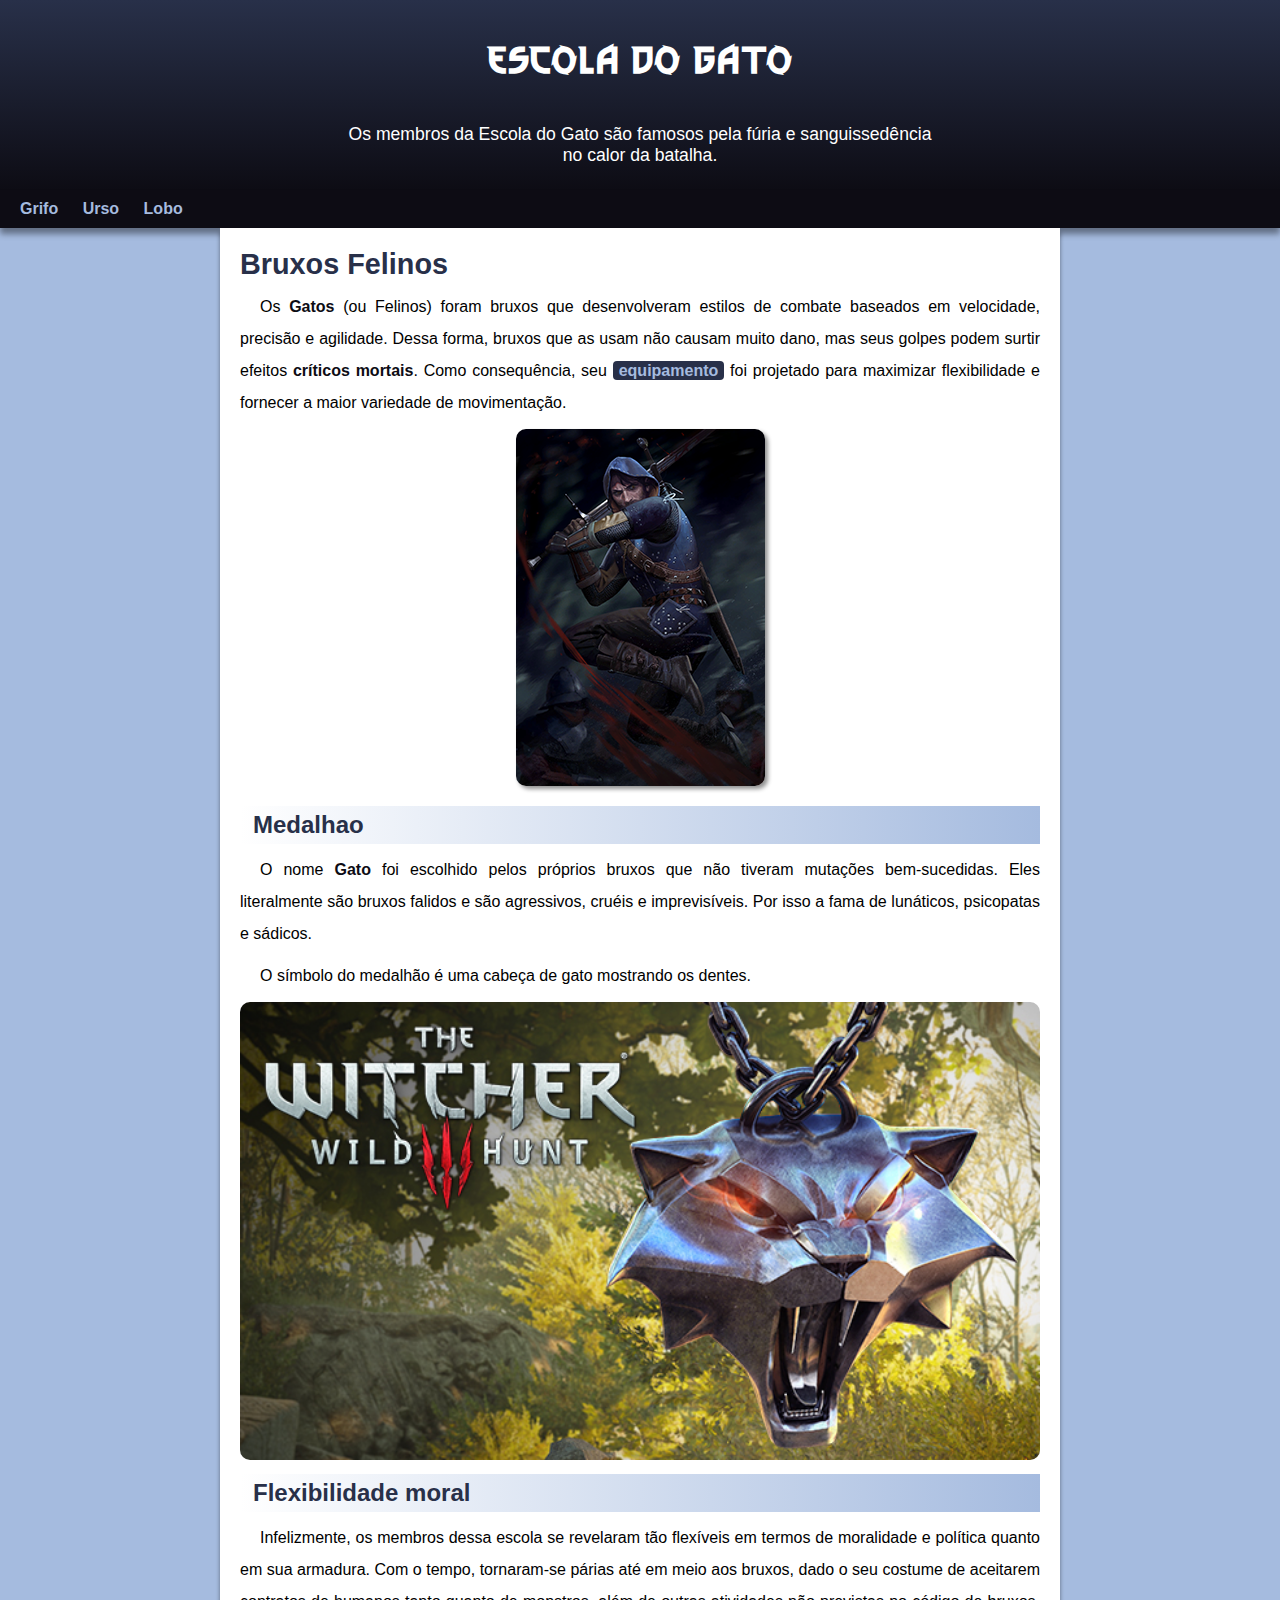
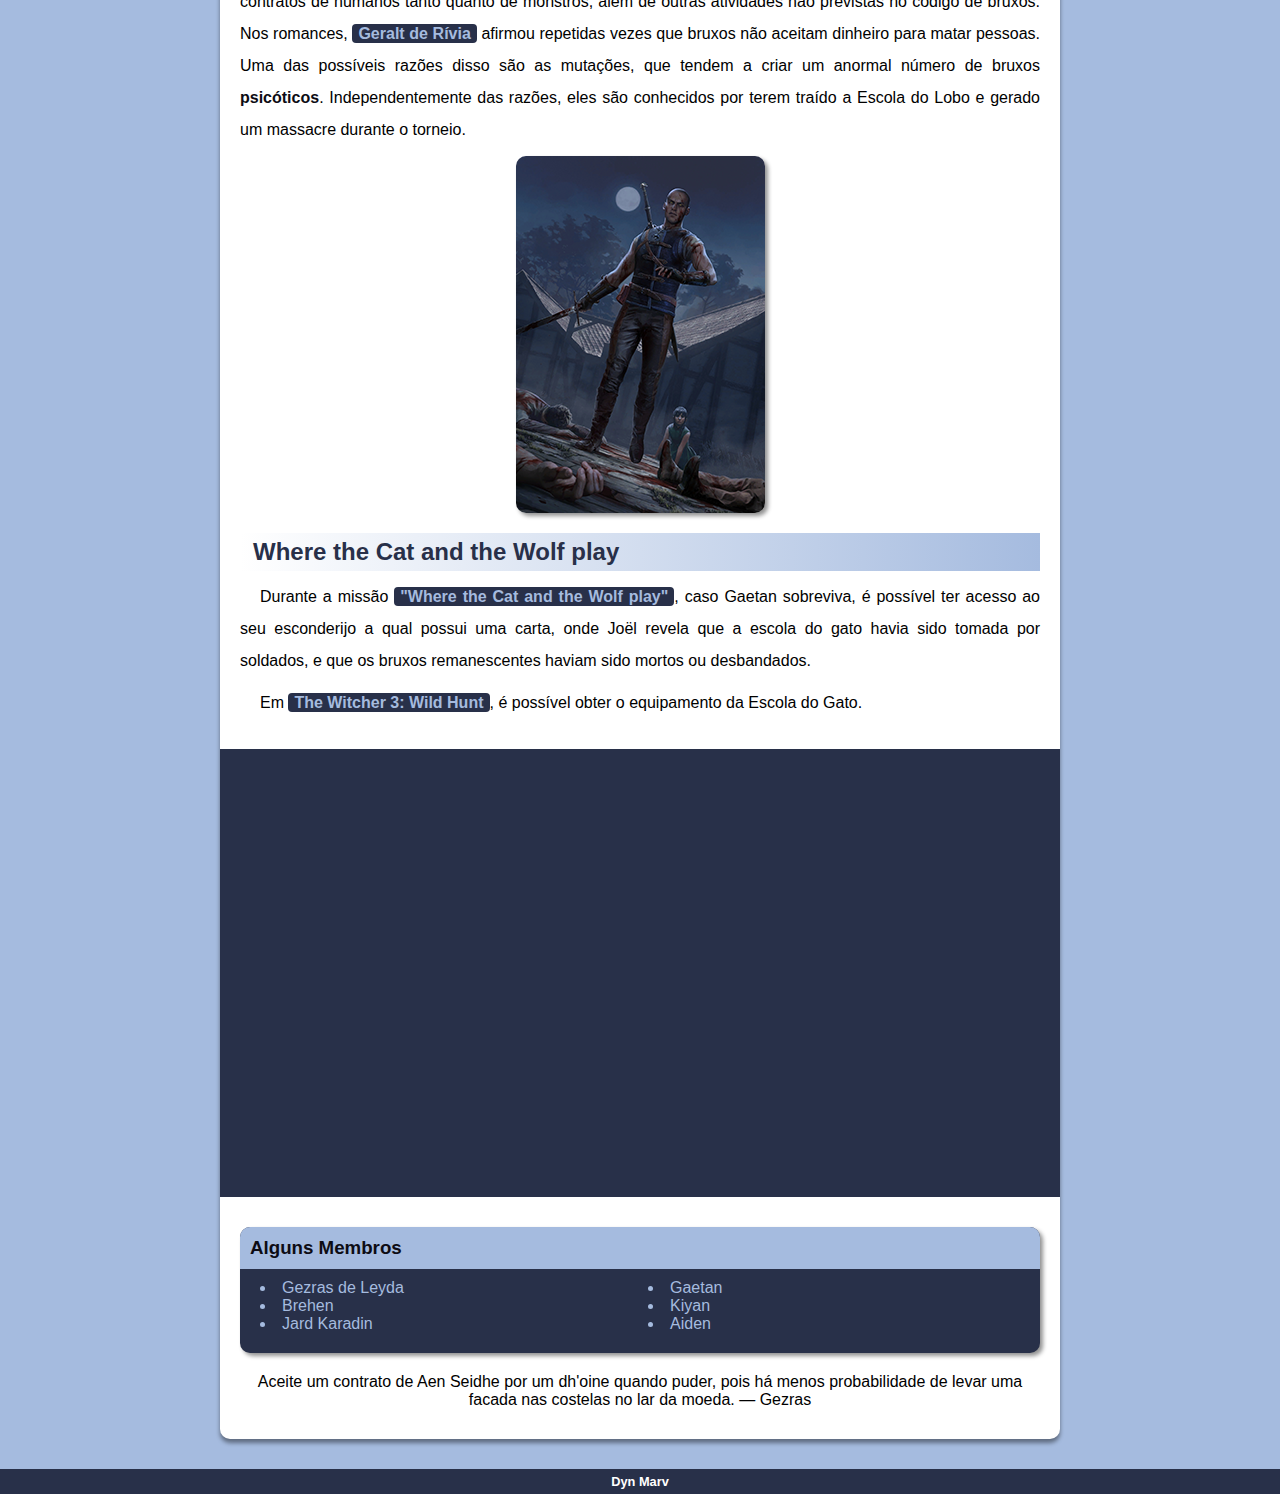
<file: escoladogato/index.html>
<!DOCTYPE html>
<html lang="pt-br">
<head>
    <meta charset="UTF-8">
    <meta http-equiv="X-UA-Compatible" content="IE=edge">
    <meta name="viewport" content="width=device-width, initial-scale=1.0">
    <link rel="stylesheet" href="style.css">
    <link rel="shortcut icon" href="imagens/favicon.ico" type="image/x-icon">
    <title>Gato</title>
    
</head>
<body>
    <header>
        <h1>Escola do Gato</h1>
        <p>Os membros da Escola do Gato são famosos pela fúria e sanguissedência no calor da batalha.</p>
    </header>

    <nav>
        <a href="#">Grifo</a>
        <a href="#">Urso</a>
        <a href="#">Lobo</a>
    </nav>

    <main>
        <h1 class="titulo-nivel1">Bruxos Felinos</h1>
        <p>Os <strong>Gatos</strong> (ou Felinos) foram bruxos que desenvolveram estilos de combate baseados em velocidade, precisão e agilidade. Dessa forma, bruxos que as usam não causam muito dano, mas seus golpes podem surtir efeitos <strong>críticos mortais</strong>. Como consequência, seu <a href="https://thewitcher.fandom.com/pt-br/wiki/Equipamento_Felino" target="_blank"  rel="author" rel="external" rel="nofollow">equipamento</a> foi projetado para maximizar flexibilidade e fornecer a maior variedade de movimentação.</p>

        <div class="imagens"><img src="imagens/Bruxo Gato-pq.png" alt="bruxo do gato" class="imagenspequenas"></div>   
        
        <h2 class="titulo-nivel2">Medalhao</h2>
        <p>O nome <strong>Gato</strong> foi escolhido pelos próprios bruxos que não tiveram mutações bem-sucedidas. Eles literalmente são bruxos falidos e são agressivos, cruéis e imprevisíveis. Por isso a fama de lunáticos, psicopatas e sádicos.</p>
        <p>O símbolo do medalhão é uma cabeça de gato mostrando os dentes.</p>

        <img src="imagens/gatoselobos.jpg" alt="Medalhao">

        <h2 class="titulo-nivel2">Flexibilidade moral</h2>
        <p>Infelizmente, os membros dessa escola se revelaram tão flexíveis em termos de moralidade e política quanto em sua armadura. Com o tempo, tornaram-se párias até em meio aos bruxos, dado o seu costume de aceitarem contratos de humanos tanto quanto de monstros, além de outras atividades não previstas no código de bruxos. Nos romances, <a href="https://thewitcher.fandom.com/pt-br/wiki/Geralt_de_Rívia" target="_blank"  rel="author" rel="external" rel="nofollow">Geralt de Rívia</a> afirmou repetidas vezes que bruxos não aceitam dinheiro para matar pessoas. Uma das possíveis razões disso são as mutações, que tendem a criar um anormal número de bruxos <strong>psicóticos</strong>. Independentemente das razões, eles são conhecidos por terem traído a Escola do Lobo e gerado um massacre durante o torneio.</p>

        <div class="imagens"><img src="imagens/Gaetan-pq.png" class="imagenspequenas" alt="Gaetan da Escola do gato"></div>

        <h2 class="titulo-nivel2">Where the Cat and the Wolf play</h2>
        <p>Durante a missão <a href="https://youtu.be/3e_mmMCP_kE" target="_blank"  rel="author" rel="external" rel="nofollow">"Where the Cat and the Wolf play"</a>, caso Gaetan sobreviva, é possível ter acesso ao seu esconderijo a qual possui uma carta, onde Joël revela que a escola do gato havia sido tomada por soldados, e que os bruxos remanescentes haviam sido mortos ou desbandados.</p>
        <p>Em <a href="https://thewitcher.fandom.com/pt-br/wiki/The_Witcher_3:_Wild_Hunt" target="_blank" rel="author" rel="external" rel="nofollow">The Witcher 3: Wild Hunt</a>, é possível obter o equipamento da Escola do Gato.</p>

        <div class="video"><iframe width="560" height="315" src="https://www.youtube.com/embed/JPo3SJEA-s0" title="YouTube video player" frameborder="0" allow="accelerometer; autoplay; clipboard-write; encrypted-media; gyroscope; picture-in-picture" allowfullscreen></iframe></div>

        <aside>
            <h3 class="titulo-nivel3">Alguns Membros</h3>
            <ul>
                <li>Gezras de Leyda</li>
                <li>Brehen</li>
                <li>Jard Karadin</li>
                <li>Gaetan</li>
                <li>Kiyan</li>
                <li>Aiden</li>
            </ul>
        </aside>
        <blockquote class="citacao">Aceite um contrato de Aen Seidhe por um dh'oine quando puder, pois há menos probabilidade de levar uma facada nas costelas no lar da moeda. — Gezras</blockquote>
    </main>

    <footer>
       <p>Dyn Marv</p>
    </footer>
</body>
</html>
</file>
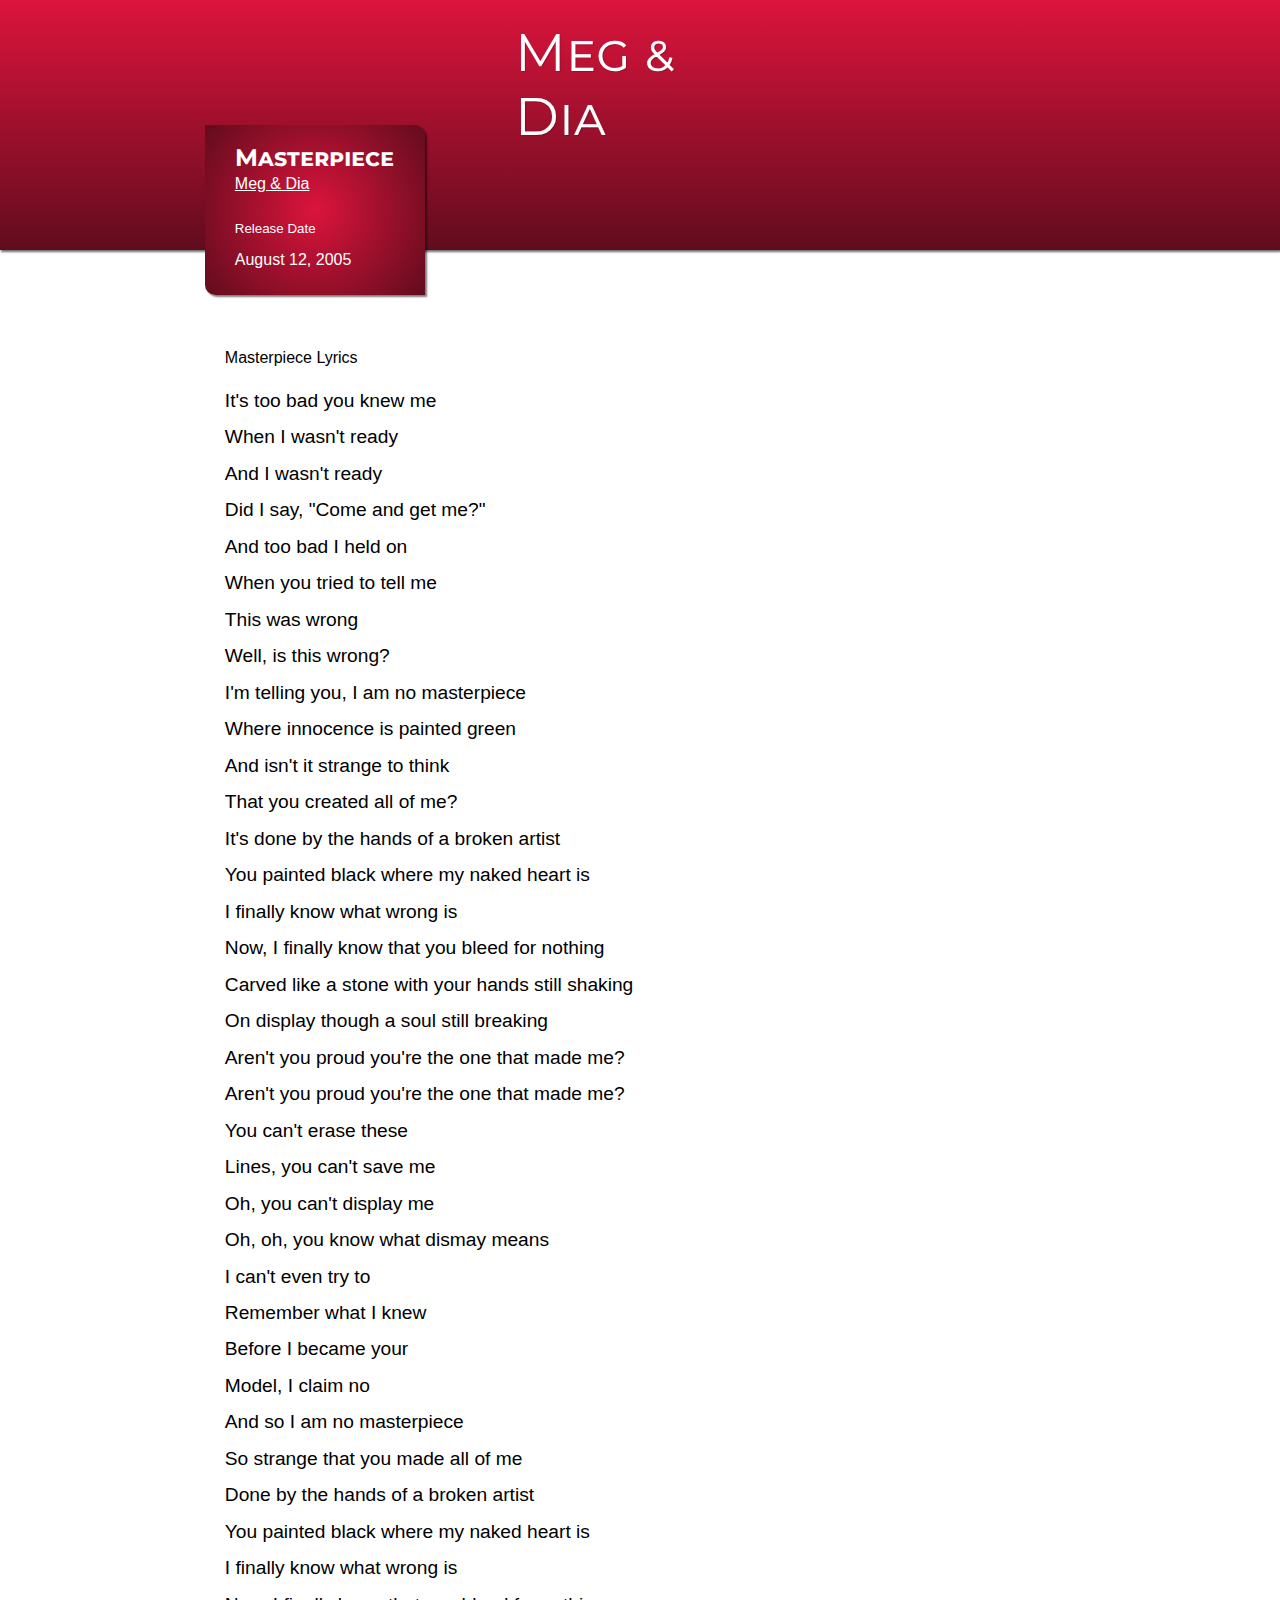
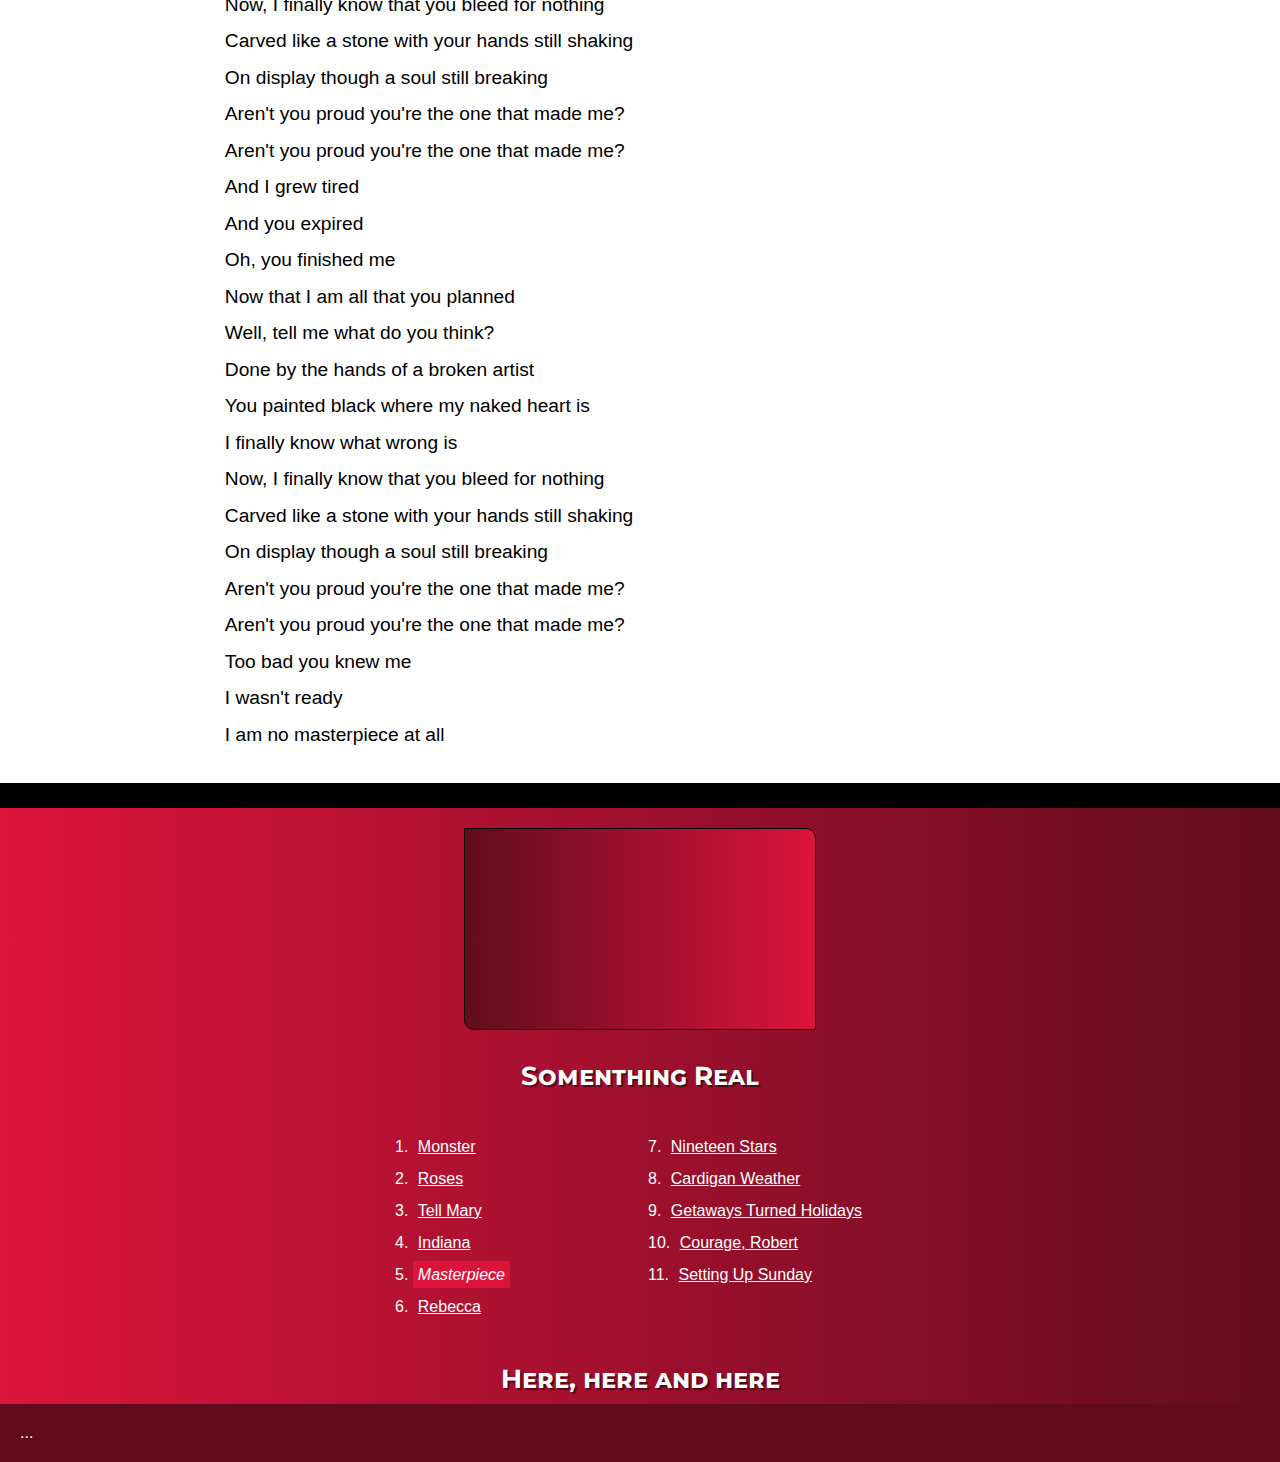
<file: med/index.html>
<!DOCTYPE html>
<html lang="pt-br">
<head>
    <meta charset="UTF-8">
    <meta http-equiv="X-UA-Compatible" content="IE=edge">
    <meta name="viewport" content="width=device-width, initial-scale=1.0">
    <title>Document</title>
    <link rel="stylesheet" href="style.css">
    <style>

        #masterpicea {
            background-color: #dc143c;
            font-style: italic;
            text-decoration: none;
        }
    </style>

</head>
<body>
    <header>
        <h1>Meg & Dia</h1>      
        <div class="quadrado" id="musica">
            <section>
                <h2>Masterpiece</h2>
                <a href="#">Meg & Dia</a>
                <p><sup>Release Date</sup> <br> August 12,  2005</p>
            </section>  
        </div>
    </header>
    <main>
        <section class="lyrics">
           
                    <p> 
                        <sup>Masterpiece Lyrics</sup> <br>
                        It's too bad you knew me <br>
                        When I wasn't ready <br>
                        And I wasn't ready <br>
                        Did I say, "Come and get me?" <br>
                        And too bad I held on <br>
                        When you tried to tell me <br>
                        This was wrong <br>
                        Well, is this wrong? <br>
                        I'm telling you, I am no masterpiece <br>
                        Where innocence is painted green <br>
                        And isn't it strange to think <br>
                        That you created all of me? <br>
                        It's done by the hands of a broken artist <br>
                        You painted black where my naked heart is <br>
                        I finally know what wrong is <br>
                        Now, I finally know that you bleed for nothing <br>
                        Carved like a stone with your hands still shaking <br>
                        On display though a soul still breaking <br>
                        Aren't you proud you're the one that made me? <br>
                        Aren't you proud you're the one that made me? <br>
                        You can't erase these <br>
                        Lines, you can't save me <br>
                        Oh, you can't display me <br>
                        Oh, oh, you know what dismay means <br>
                        I can't even try to <br>
                        Remember what I knew <br>
                        Before I became your <br>
                        Model, I claim no <br>
                        And so I am no masterpiece <br>
                        So strange that you made all of me <br>
                        Done by the hands of a broken artist <br>
                        You painted black where my naked heart is <br>
                        I finally know what wrong is <br>
                        Now, I finally know that you bleed for nothing <br>
                        Carved like a stone with your hands still shaking <br>
                        On display though a soul still breaking <br>
                        Aren't you proud you're the one that made me? <br>
                        Aren't you proud you're the one that made me? <br>
                        And I grew tired <br>
                        And you expired <br>
                        Oh, you finished me <br>
                        Now that I am all that you planned <br>
                        Well, tell me what do you think? <br>
                        Done by the hands of a broken artist <br>
                        You painted black where my naked heart is <br>
                        I finally know what wrong is <br>
                        Now, I finally know that you bleed for nothing <br>
                        Carved like a stone with your hands still shaking <br>
                        On display though a soul still breaking <br>
                        Aren't you proud you're the one that made me? <br>
                        Aren't you proud you're the one that made me? <br>
                        Too bad you knew me <br>
                        I wasn't ready <br>
                        I am no masterpiece at all
                    </p>    
        </section>

    <div class="separa">

    </div>
                <section class="video">
                    <aside>
                        <div class="video">
                                <iframe width="560" height="315" src="https://www.youtube.com/embed/NO_gEatdP9g" title="YouTube video player" frameborder="0" allow="accelerometer; autoplay; clipboard-write; encrypted-media; gyroscope; picture-in-picture" allowfullscreen></iframe>
                        </div>
                    </aside>
                </section>
        
    </main>


    <section class="lista">

        <div>
            
            
            <nav>
                <h2>Somenthing Real</h2>

                <ol>
                        <li><a href="monster.html">Monster</a></li>
                        <li><a href="roses.html">Roses</a></li>
                        <li><a href="tellmary.html">Tell Mary</a></li>
                        <li><a href="#">Indiana</a></li>
                        <li><a id="masterpicea">Masterpiece</a></li>
                        <li><a href="#">Rebecca</a></li>
                        <li><a href="#">Nineteen Stars</a></li>
                        <li><a href="">Cardigan Weather</a></li>
                        <li><a href="#">Getaways Turned Holidays</a></li>
                        <li><a href="#">Courage, Robert</a></li>
                        <li><a href="#">Setting Up Sunday</a></li>
                </ol>

                <h2>Here, here and here</h2>
            </nav>
        </div>

    </section>

    <footer>
        <p>...</p>
    </footer>
    
    
    
    
    
    
    
    
    
    
    
    
    
    
    
    
    
    
    <!--  <section>
                <p>Musicas que gostei do album.</p>
                  <h2>Somenthing Real & Here, Here and Here</h2>
                        <ul>
                            <li class="musica">Setting Up Sunday</li>
                  
                            <li class="musica">Courage, Robert</li>
                            <li class="musica">Getaways Turned Holidays</li>
                  
                            <li class="musica">Nineteen Stars</li>
                            <li class="musica">Masterpiece</li>
                  
                            <li class="musica">Indiana</li>
                  
                            <li class="musica">Tell Mary</li>
                  
                            <li class="musica">Roses</li>
                  
                            <li class="musica">Monster</li>
                        </ul>
                    <h2>It's Always Stormy in Tillamook</h2>
                        <ul>
                            <li>My Ugly Mouth</li>
                            <li>Less of Me</li>
                            <li>The Place Where I Feel Most Like Me</li>
                            <li>Down the Open Road</li>
                        </ul>
              </section>

                    <h2>Outras musicas</h2>
                    <ul>
                        <li>What are you into</li>
                        
                        My Babys Better Than Yours

                        Separate

                        Wherever I Go

                        Little Fires
                        
                    </ul> -->
</body>
</html>
</file>
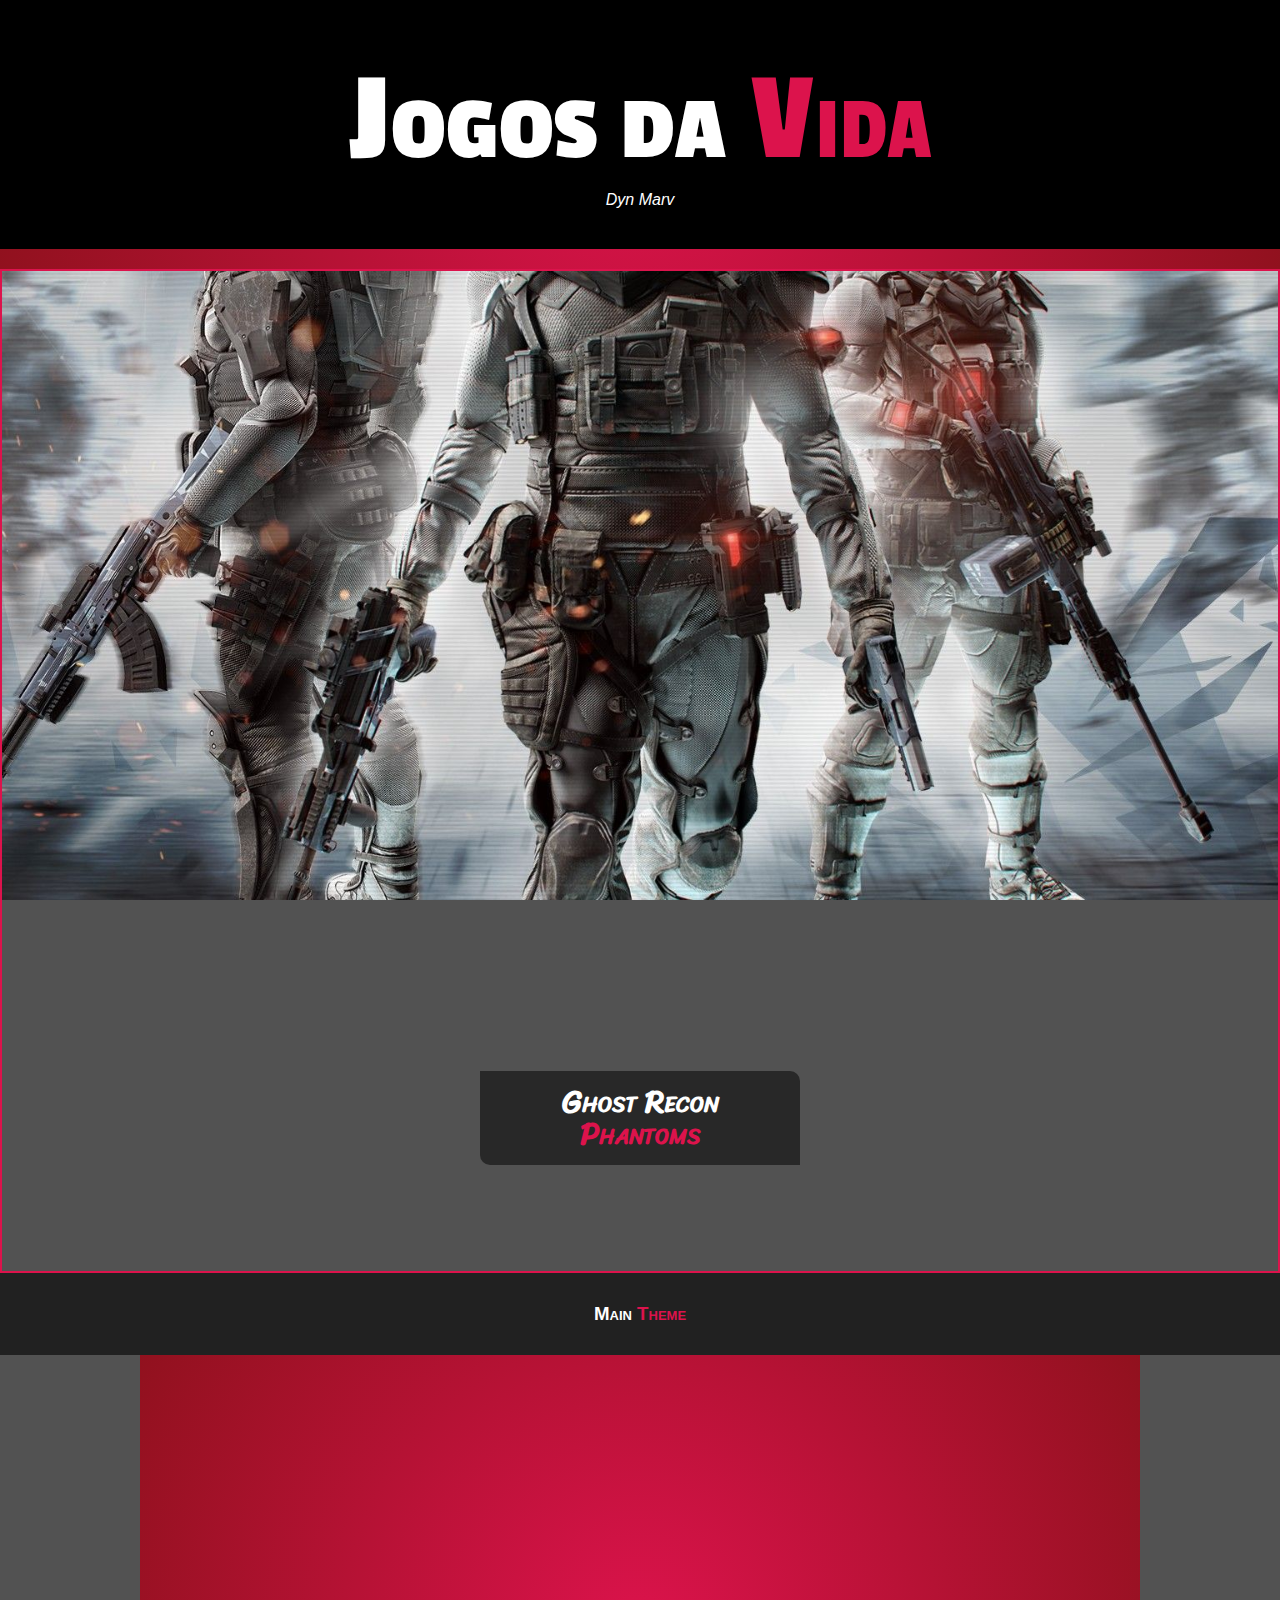
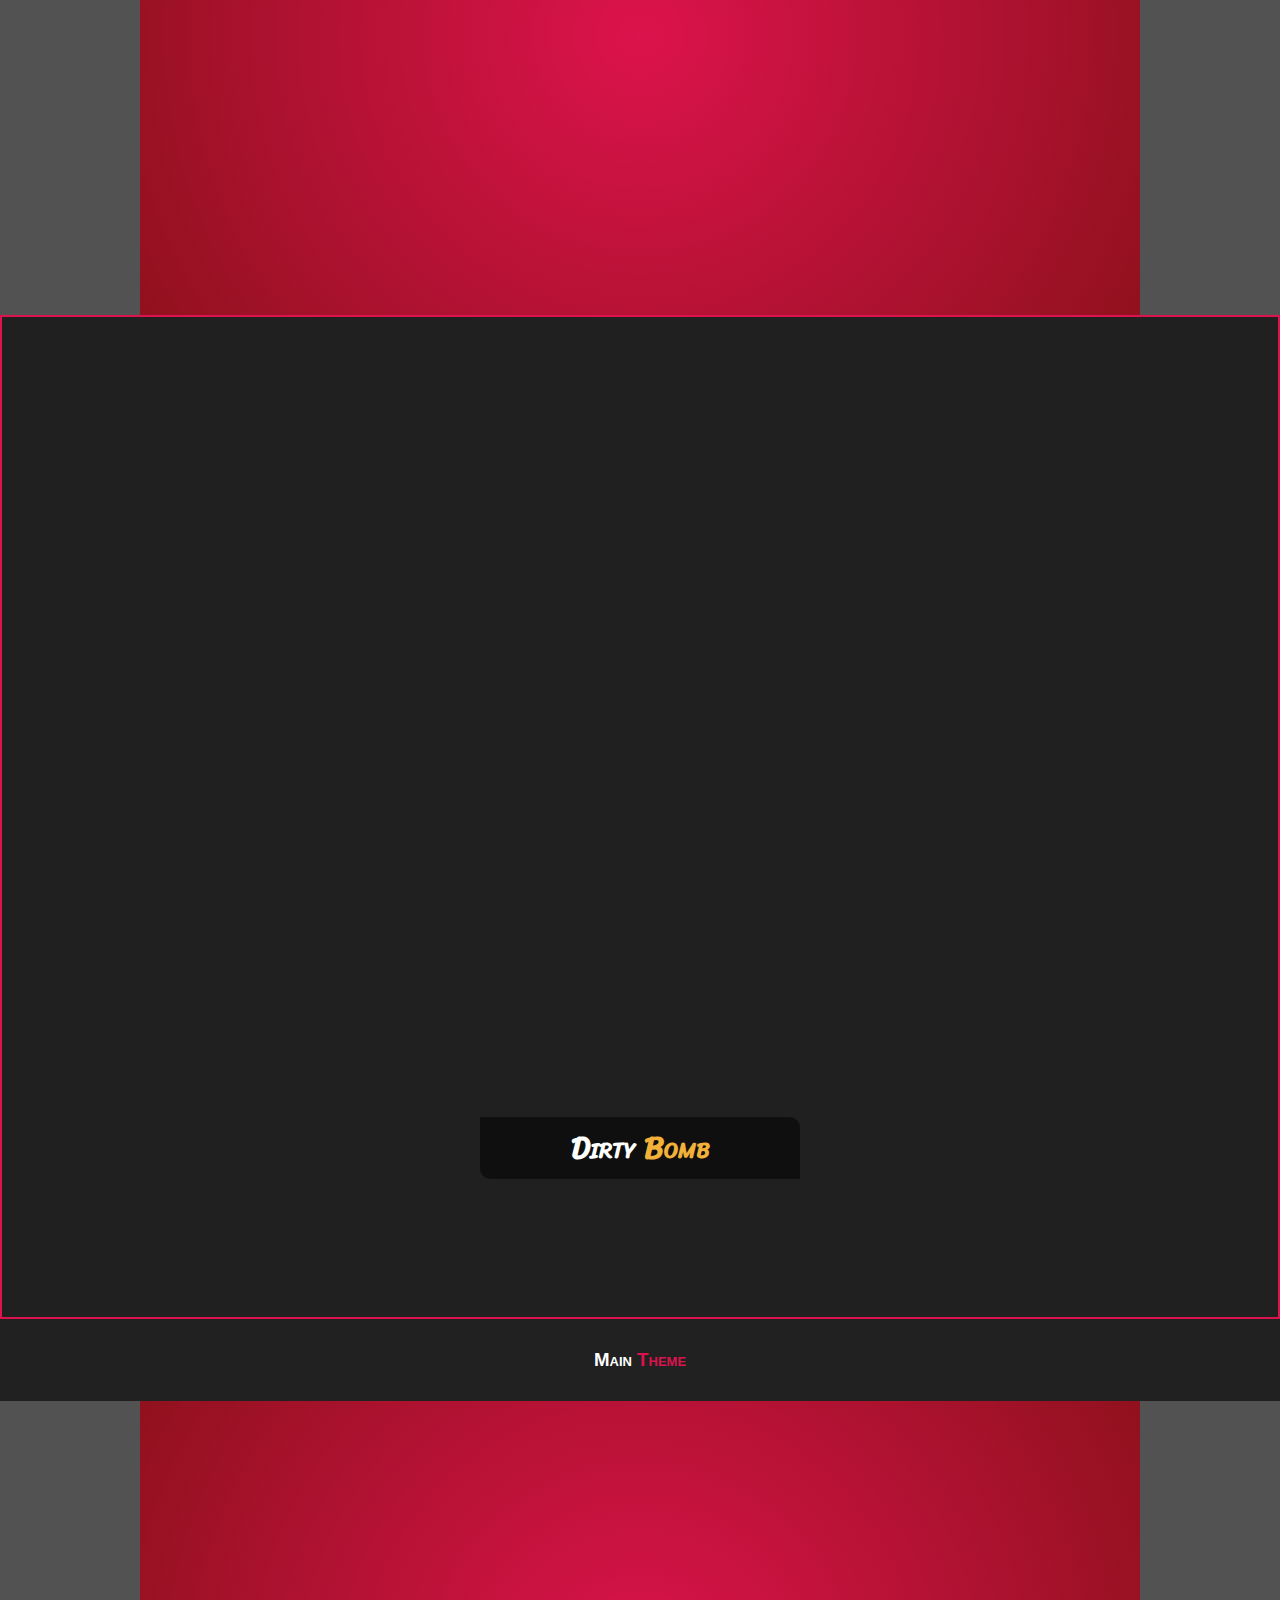
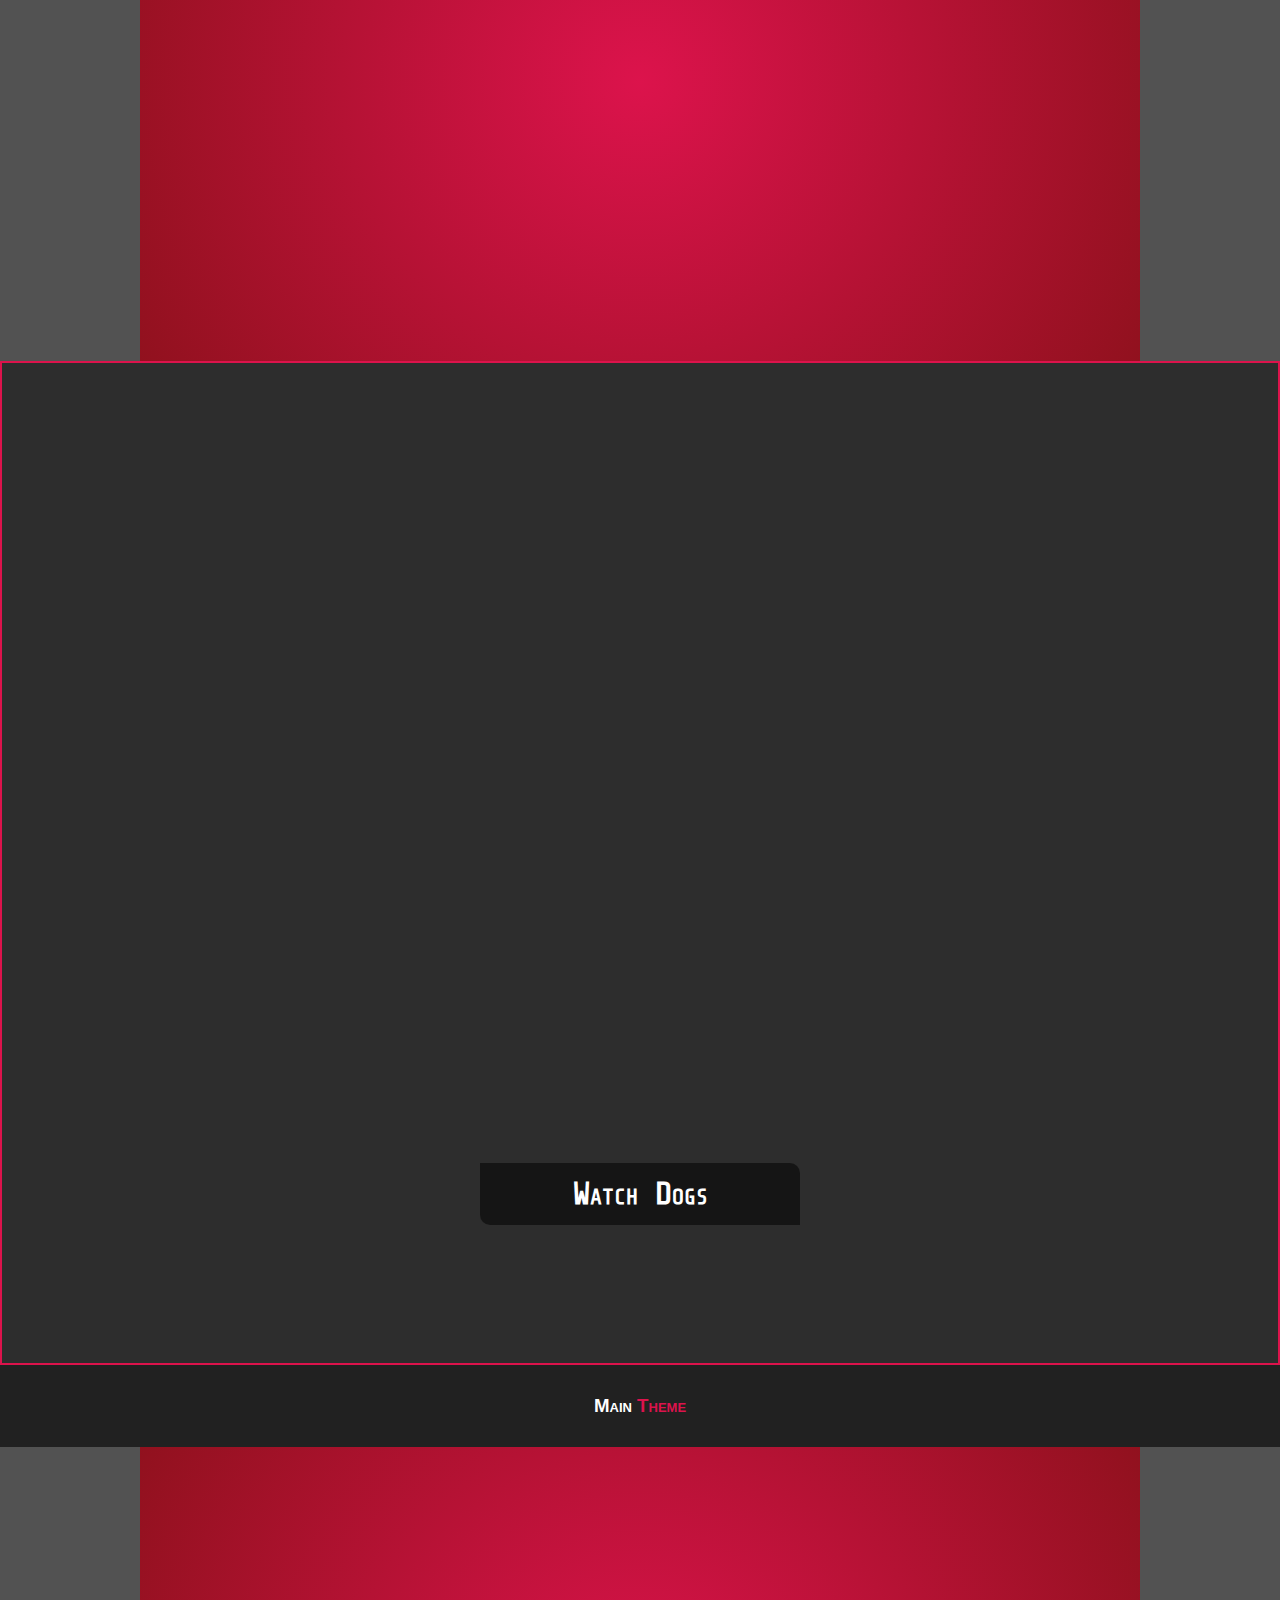
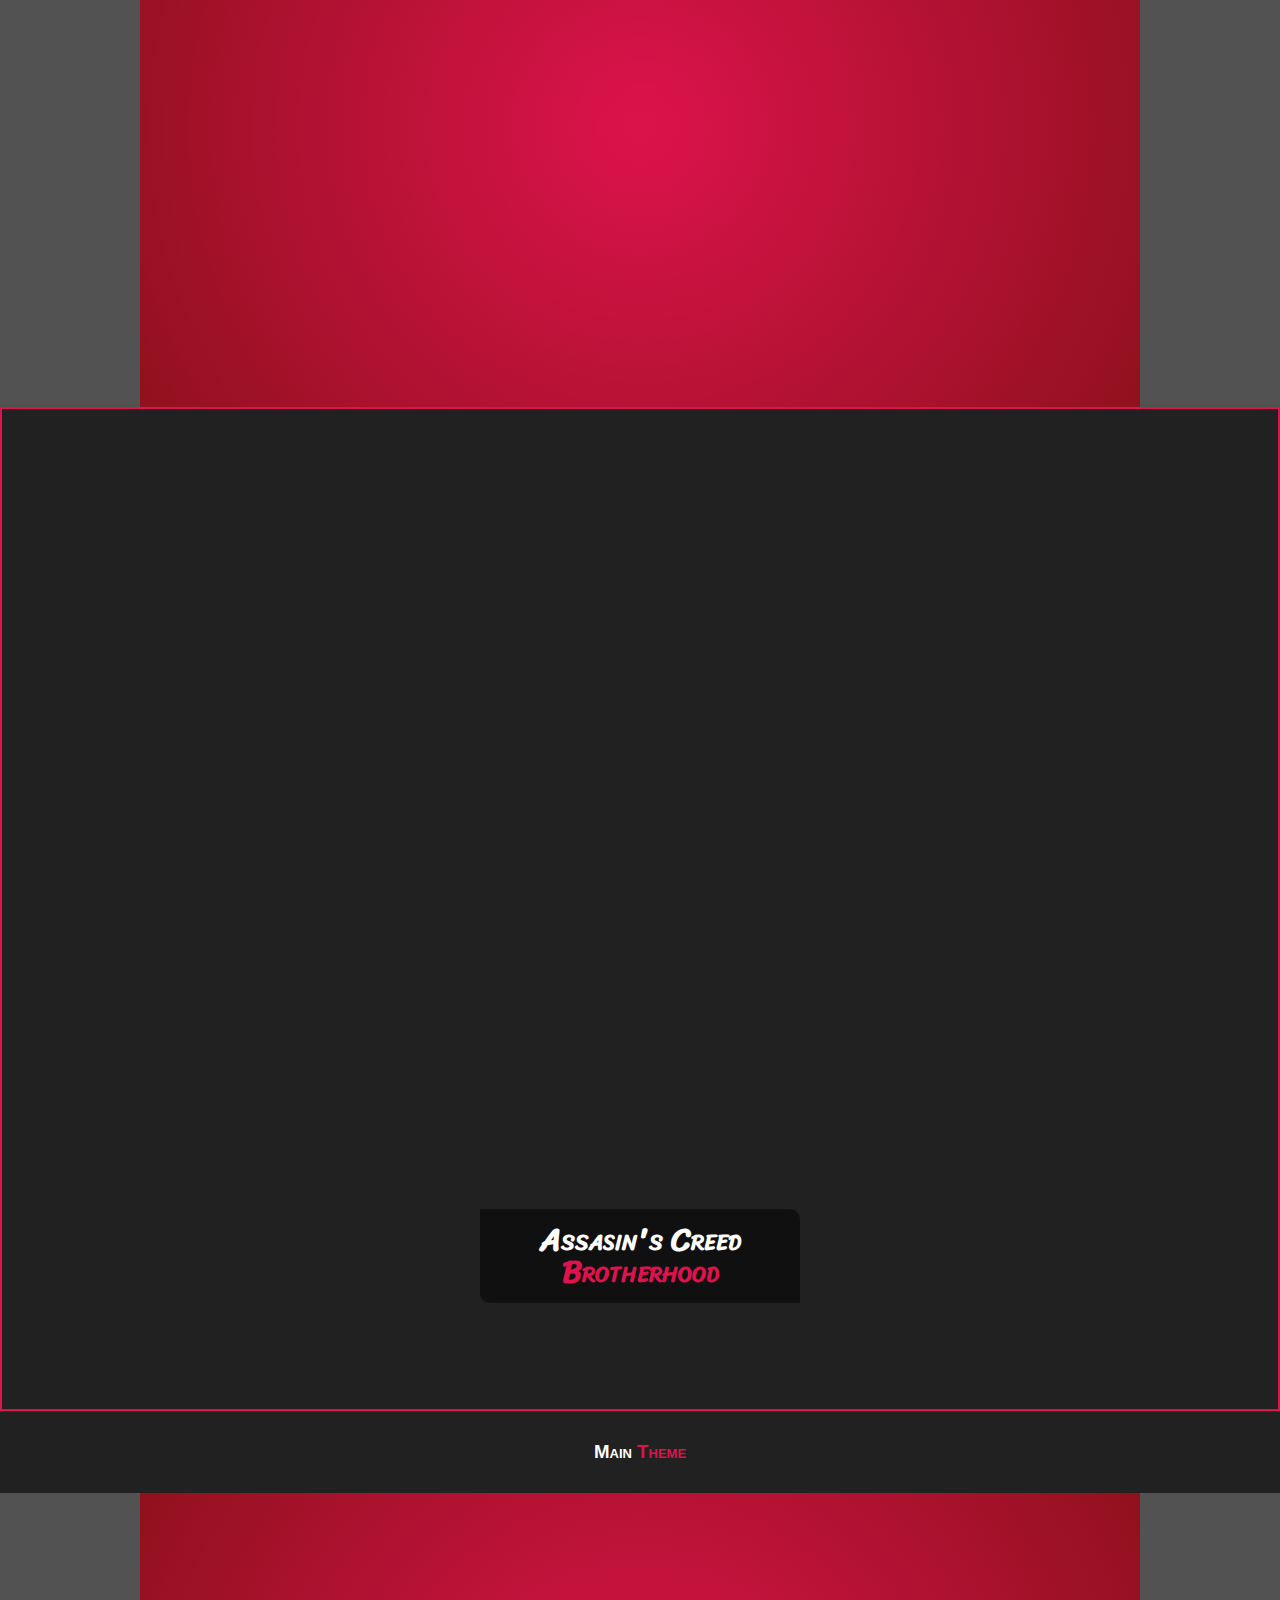
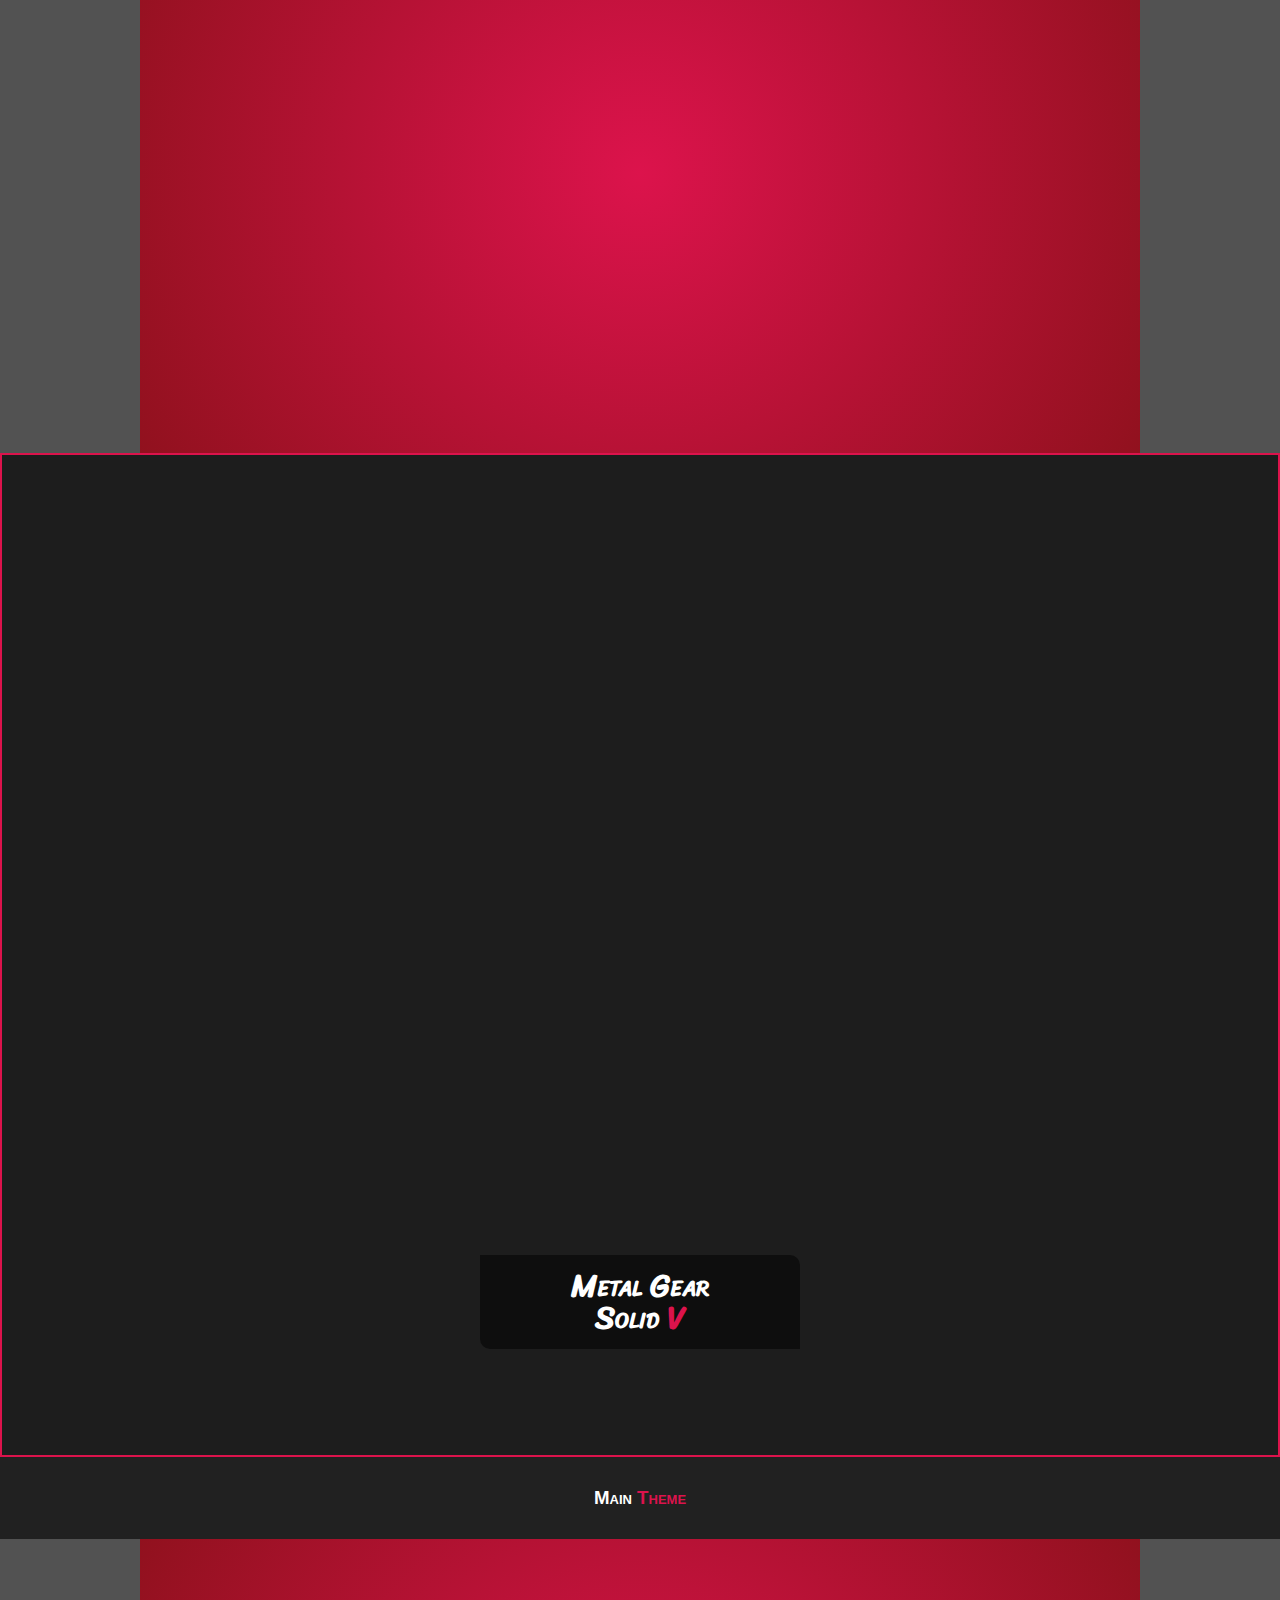
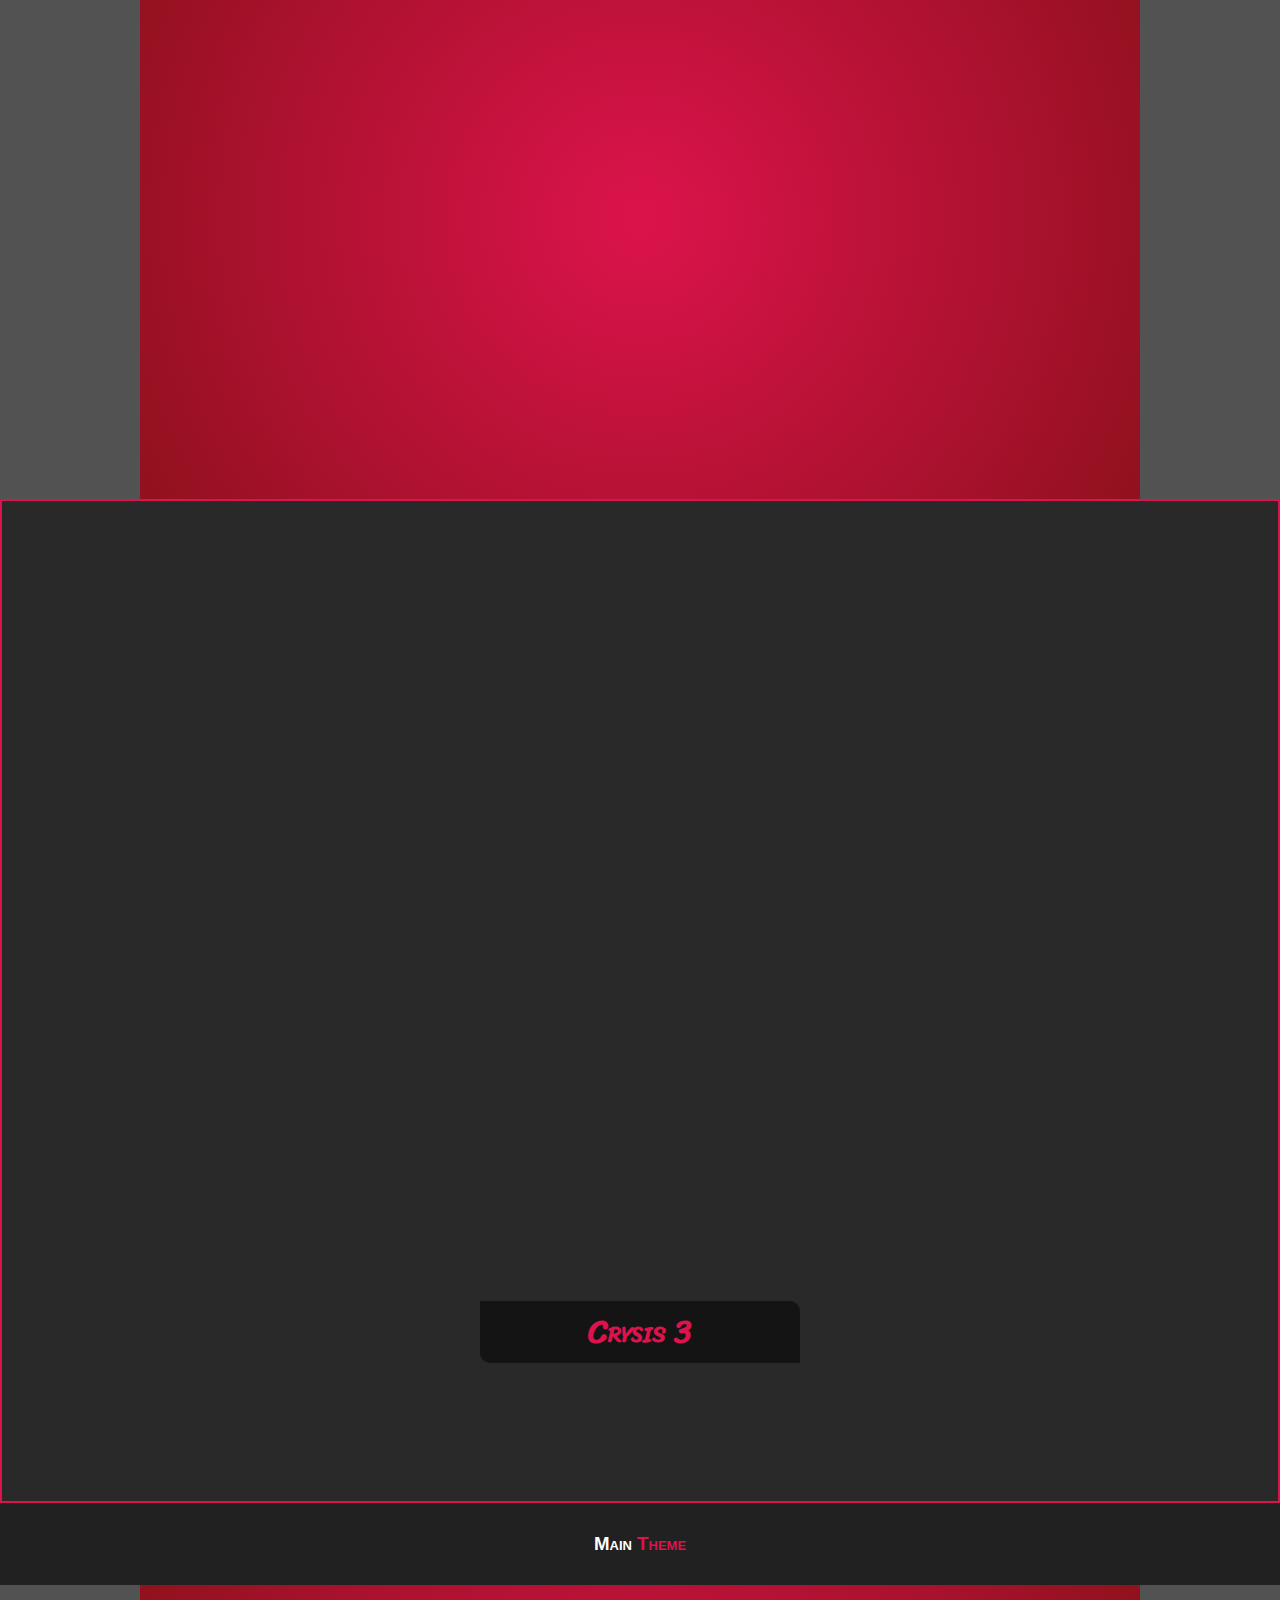
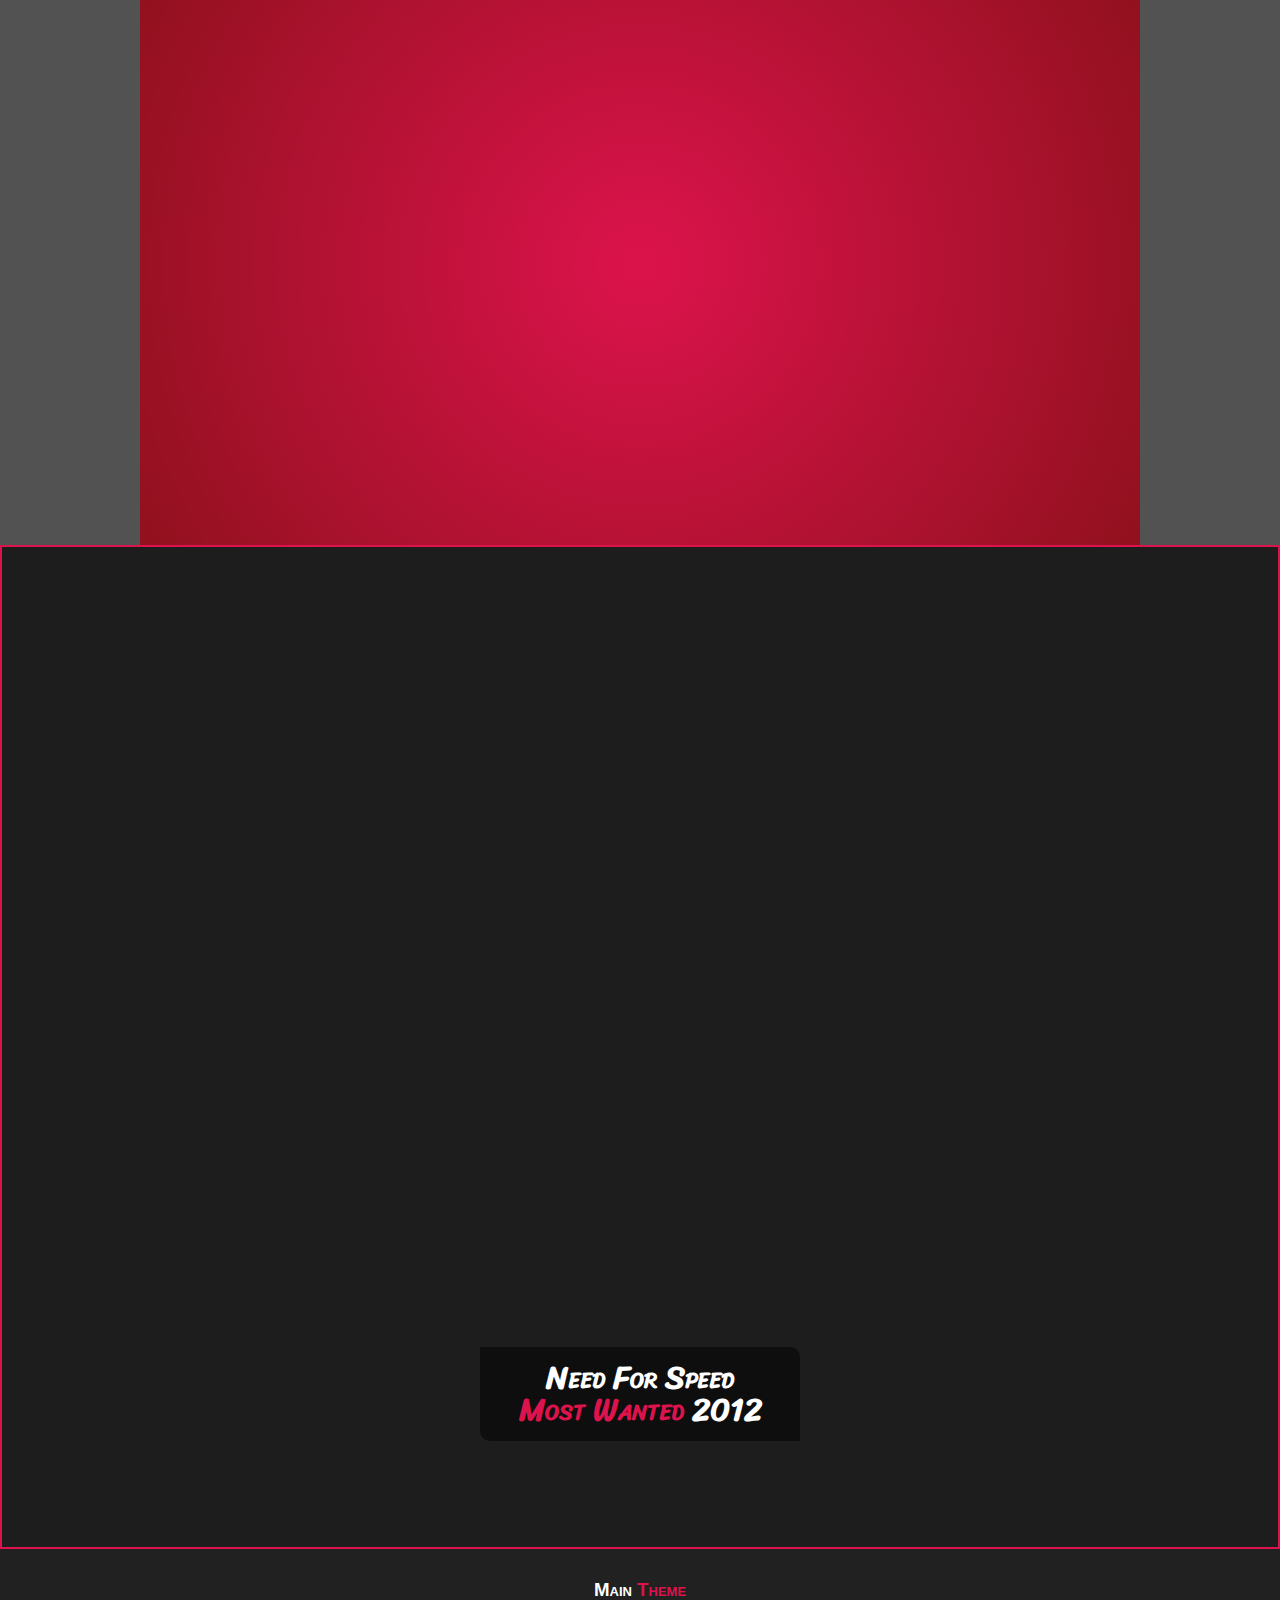
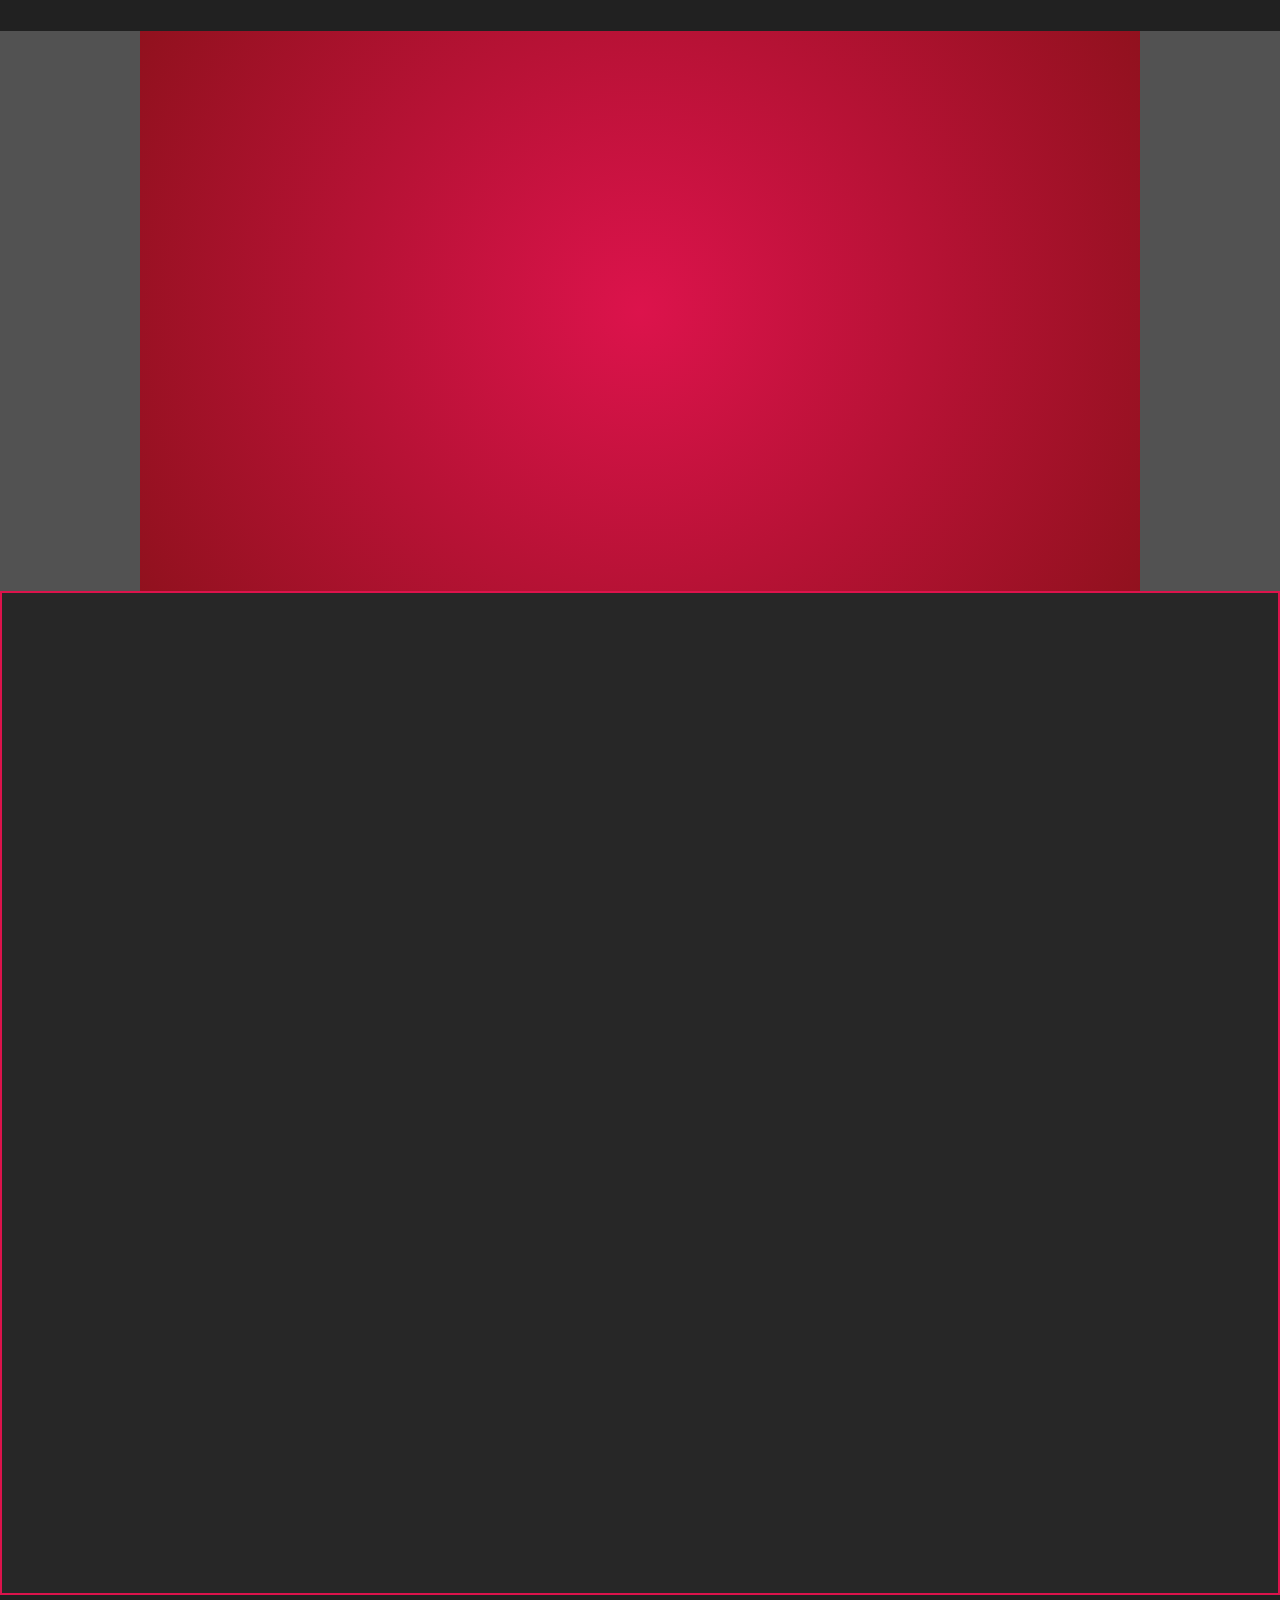
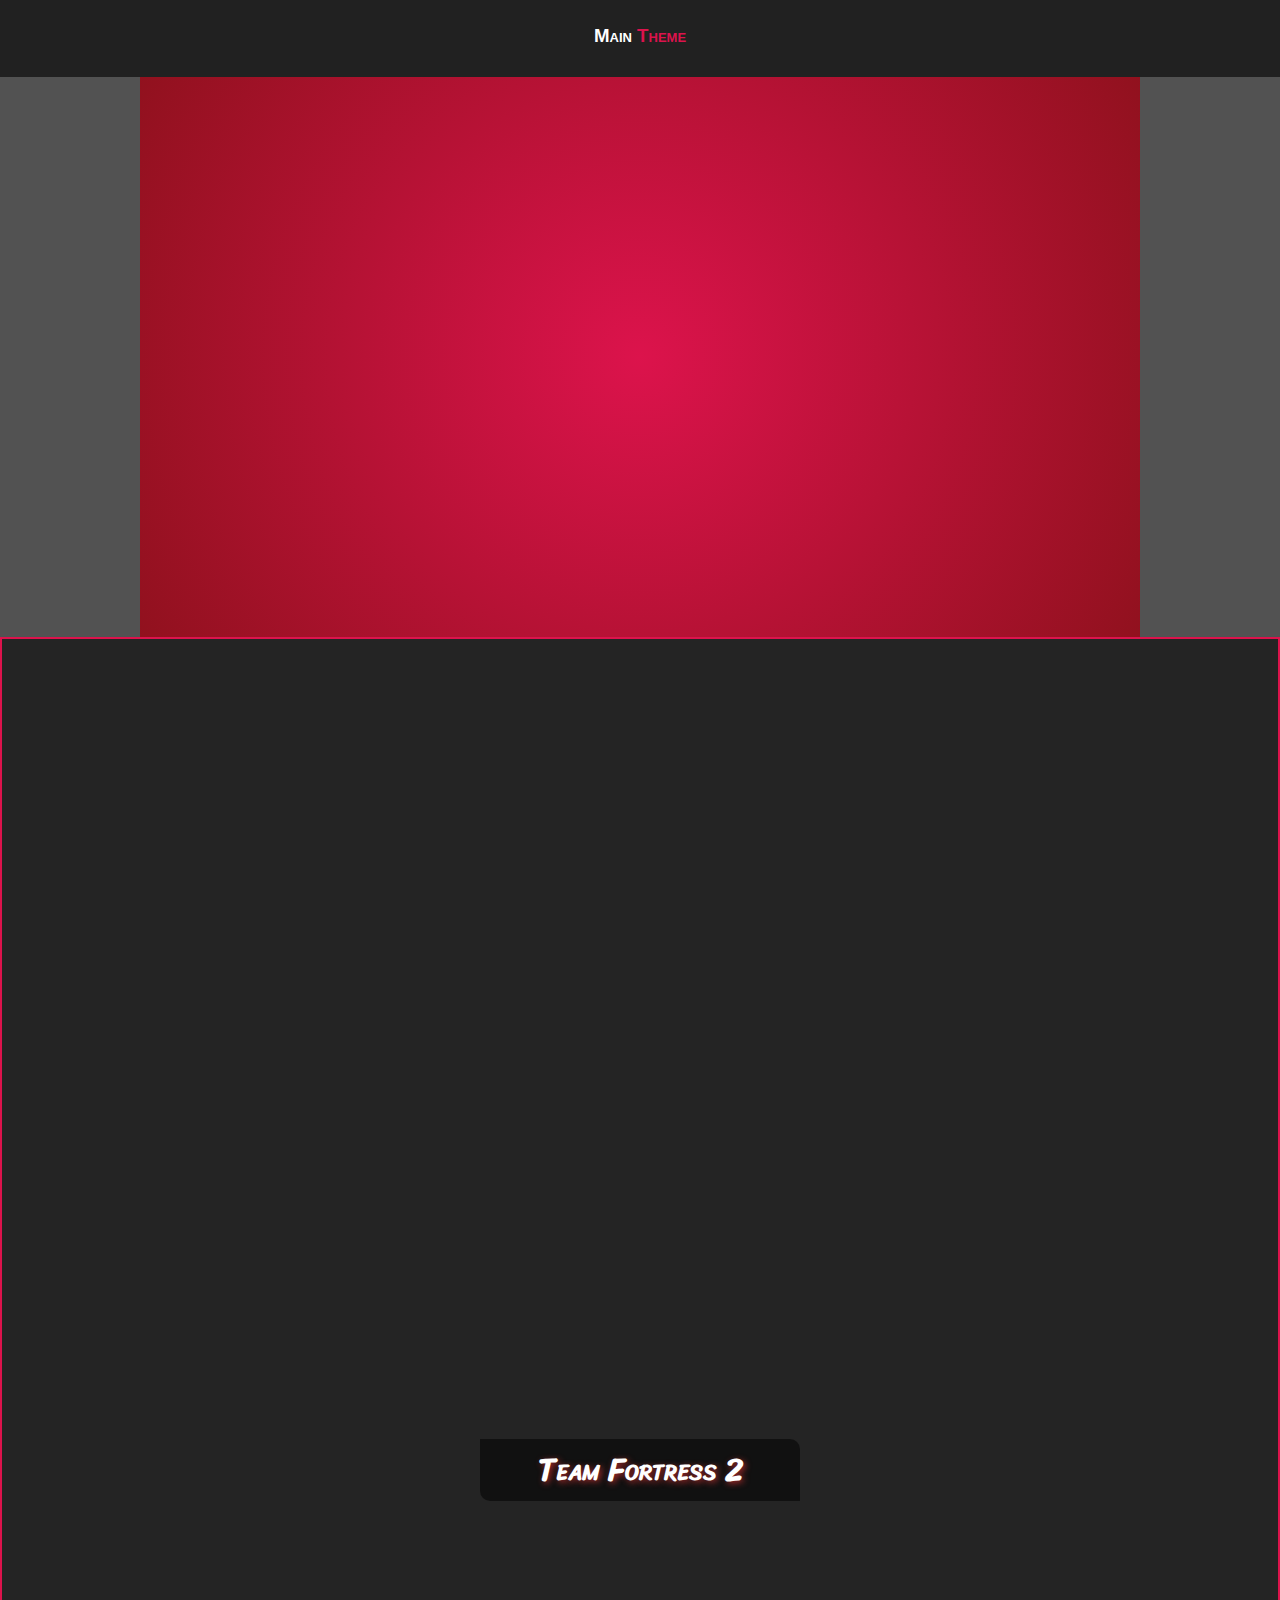
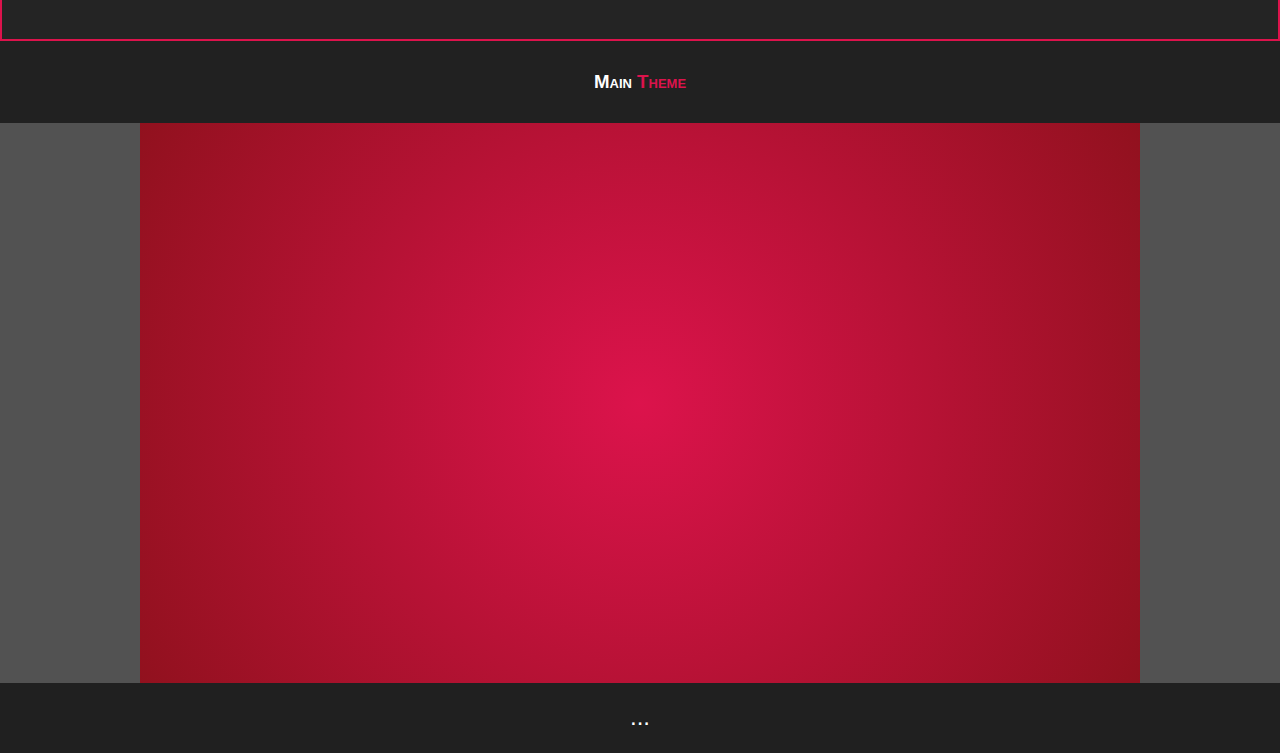
<file: semnome/index.html>
<!DOCTYPE html>
<html lang="pt-br">
<head>
    <meta charset="UTF-8">
    <meta http-equiv="X-UA-Compatible" content="IE=edge">
    <meta name="viewport" content="width=device-width, initial-scale=1.0">
    <title>jogos</title>
    <link rel="stylesheet" href="style.css">
</head>
<body>
    <header>
       <h1>Jogos da <strong>Vida</strong></h1>
       <p><em>Dyn Marv</em></p>
    </header>
    <main>
        <section id="grp">
            <article id="grp">
                <h2>Ghost Recon <br> <strong>Phantoms</strong></h2> <!-- GHOST RECON PHANTOMS -->
            </article>
           
        </section>
        <h3>Main <strong>Theme</strong></h3>
        <aside>    
            <div class="video">
                <iframe width="560" height="315" src="https://www.youtube.com/embed/enWh5uHacIo" title="YouTube video player" frameborder="0" allow="accelerometer; autoplay; clipboard-write; encrypted-media; gyroscope; picture-in-picture" allowfullscreen></iframe>
            </div>
        </aside>

        <section id="db">
            <article id="db">
                <h2>Dirty <strong>Bomb</strong></h2> <!-- DIRTY BOMB -->
            </article>
        </section>
        <h3>Main <strong>Theme</strong></h3>
        <aside>    
            <div class="video">
                <iframe width="560" height="315" src="https://www.youtube.com/embed/aGC7PB3BVFI" title="YouTube video player" frameborder="0" allow="accelerometer; autoplay; clipboard-write; encrypted-media; gyroscope; picture-in-picture" allowfullscreen></iframe>
            </div>
        </aside>

        <section id="watchdogs">
            <article id="watchdogs">    
                <H2>Watch Dogs</H2> <!-- WATCH DOGS -->          
            </article>
        </section>
        <h3>Main <strong>Theme</strong></h3>
        <aside>    
            <div class="video">
                <iframe width="560" height="315" src="https://www.youtube.com/embed/szdjsoBS6z4" title="YouTube video player" frameborder="0" allow="accelerometer; autoplay; clipboard-write; encrypted-media; gyroscope; picture-in-picture" allowfullscreen></iframe>
            </div>
        </aside>

        <section id="ascbd">
            <article id="ascbd">
                <h2>Assasin's Creed <br> <strong>Brotherhood</strong></h2> <!-- ASSASINS CREED BROTHERHOOD -->
            </article>
        </section>
        <h3>Main <strong>Theme</strong></h3>
        <aside>    
            <div class="video">
                <iframe width="560" height="315" src="https://www.youtube.com/embed/DfDfYaGPnvM" title="YouTube video player" frameborder="0" allow="accelerometer; autoplay; clipboard-write; encrypted-media; gyroscope; picture-in-picture" allowfullscreen></iframe>
            </div>
        </aside>

        <section id="mgsv">
            <article id="mgsv">
                <h2>Metal Gear <br> Solid <strong>V</strong></h2> <!-- METAL GEAR SOLID V -->
            </article>
        </section>
        <h3>Main <strong>Theme</strong></h3>
        <aside>    
            <div class="video">
                <iframe width="560" height="315" src="https://www.youtube.com/embed/dIYXaCqiquk" title="YouTube video player" frameborder="0" allow="accelerometer; autoplay; clipboard-write; encrypted-media; gyroscope; picture-in-picture" allowfullscreen></iframe>
            </div>
        </aside>

        <section id="crysis3">
            <article id="crysis3">
                <h2>Crysis 3</h2> <!-- CRYSIS 3 -->
            </article>
        </section>
        <h3>Main <strong>Theme</strong></h3>    
        <aside>
            <div class="video">
                <iframe width="560" height="315" src="https://www.youtube.com/embed/vG12FW5lMWc" title="YouTube video player" frameborder="0" allow="accelerometer; autoplay; clipboard-write; encrypted-media; gyroscope; picture-in-picture" allowfullscreen></iframe>
            </div>
        </aside>

        <section id="nfs2012">
            <article id="nfs2012">
                <h2>Need For Speed  <br> <strong> Most Wanted</strong> 2012</h2> <!-- Need For Speed 2012 -->
            </article>
        </section>
        <h3>Main <strong>Theme</strong></h3>
        <aside>
            <div class="video">
                <iframe width="560" height="315" src="https://www.youtube.com/embed/oknyCGvr-Ao" title="YouTube video player" frameborder="0" allow="accelerometer; autoplay; clipboard-write; encrypted-media; gyroscope; picture-in-picture" allowfullscreen></iframe>
            </div>
        </aside>

        <!-- mais desenhados -->

        <section id="bd2">
            <article id="bd2"> <!-- BORDERLANDS 2 -->
                
            </article>
        </section>
        <h3>Main <strong>Theme</strong></h3>
        <aside>
            <div class="video">
                <iframe width="560" height="315" src="https://www.youtube.com/embed/ut7NyOEHkv4" title="YouTube video player" frameborder="0" allow="accelerometer; autoplay; clipboard-write; encrypted-media; gyroscope; picture-in-picture" allowfullscreen></iframe>
            </div>
        </aside>

        <section id="tf2">
            <article id="tf2">
                <h2>Team Fortress 2</h2> <!-- TEAM FORTRESS 2 -->
            </article>
        </section>
        <h3>Main <strong>Theme</strong></h3>
        <aside>
            <div class="video">
                <iframe width="560" height="315" src="https://www.youtube.com/embed/PDM2qukzKwg" title="YouTube video player" frameborder="0" allow="accelerometer; autoplay; clipboard-write; encrypted-media; gyroscope; picture-in-picture" allowfullscreen></iframe>
            </div>
        </aside>
    </main>
    <footer>
        <p>...</p>
    </footer>
</body>
</html>
</file>
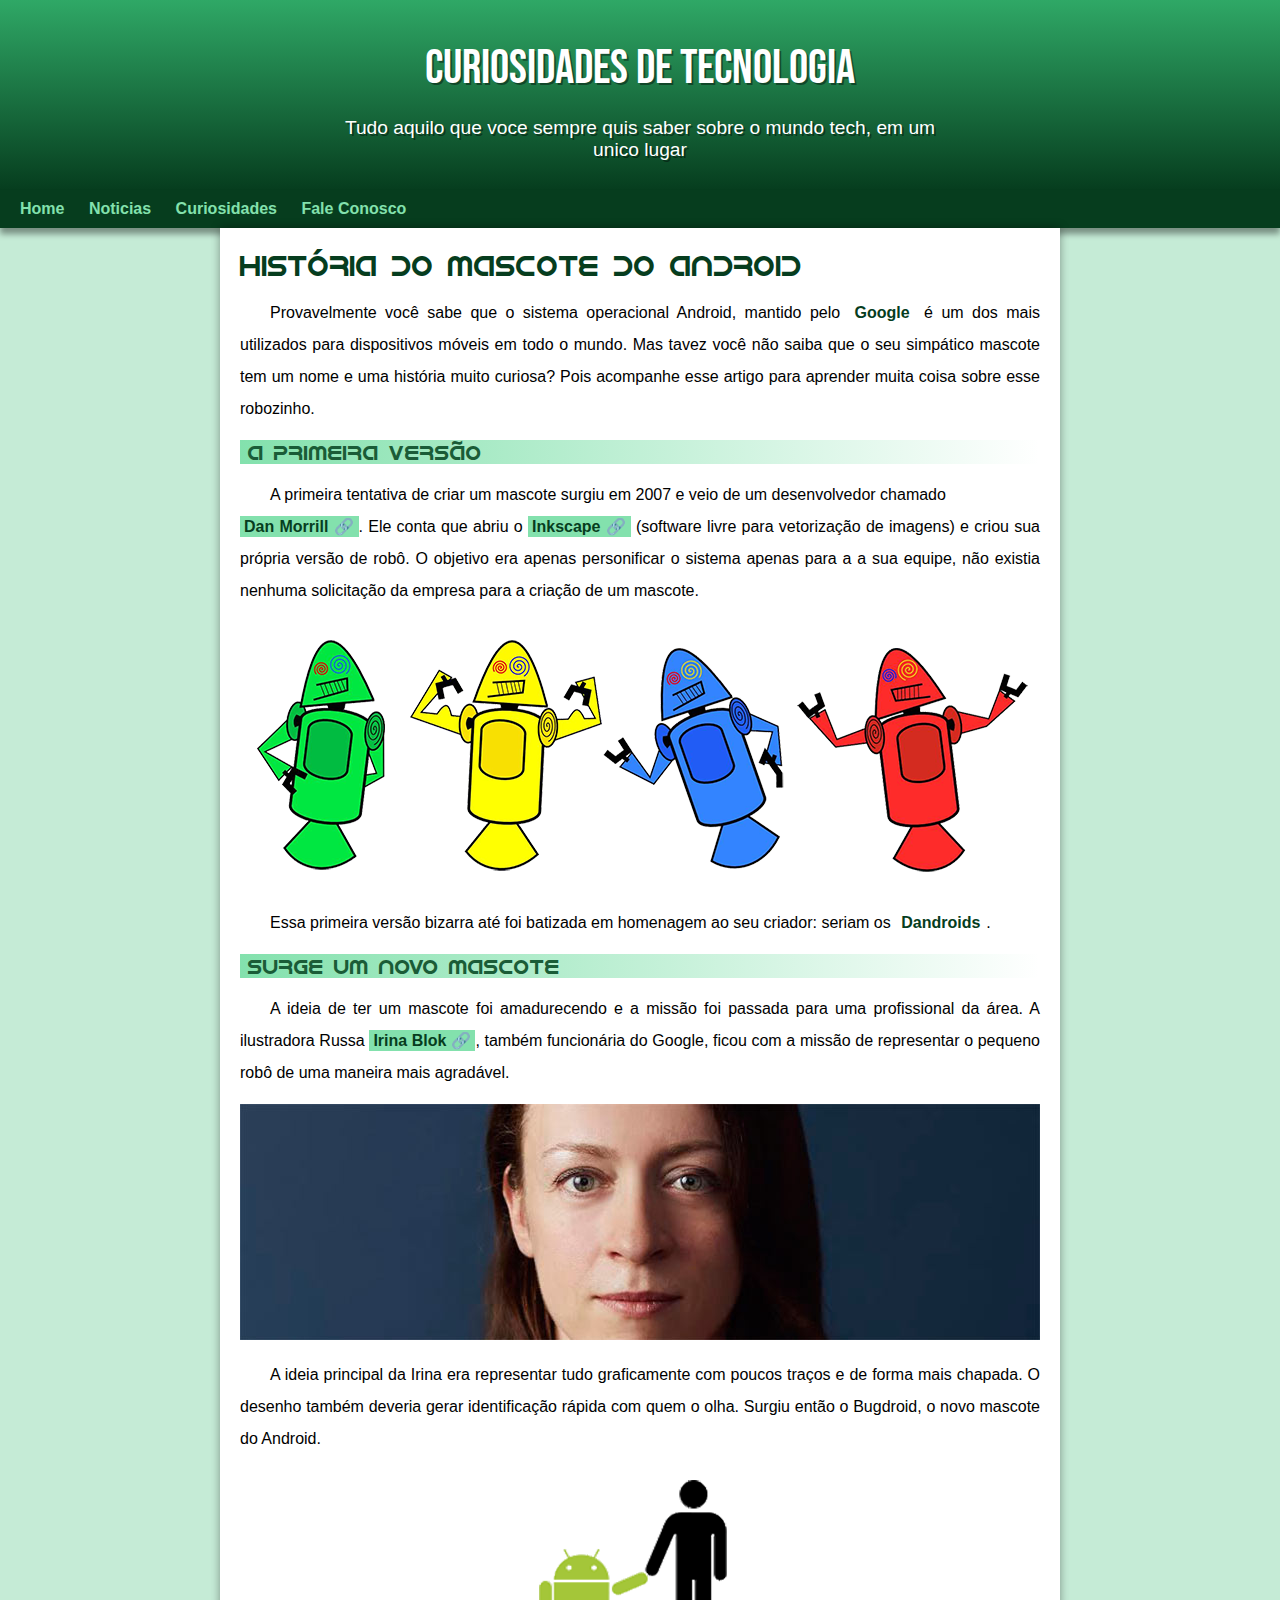
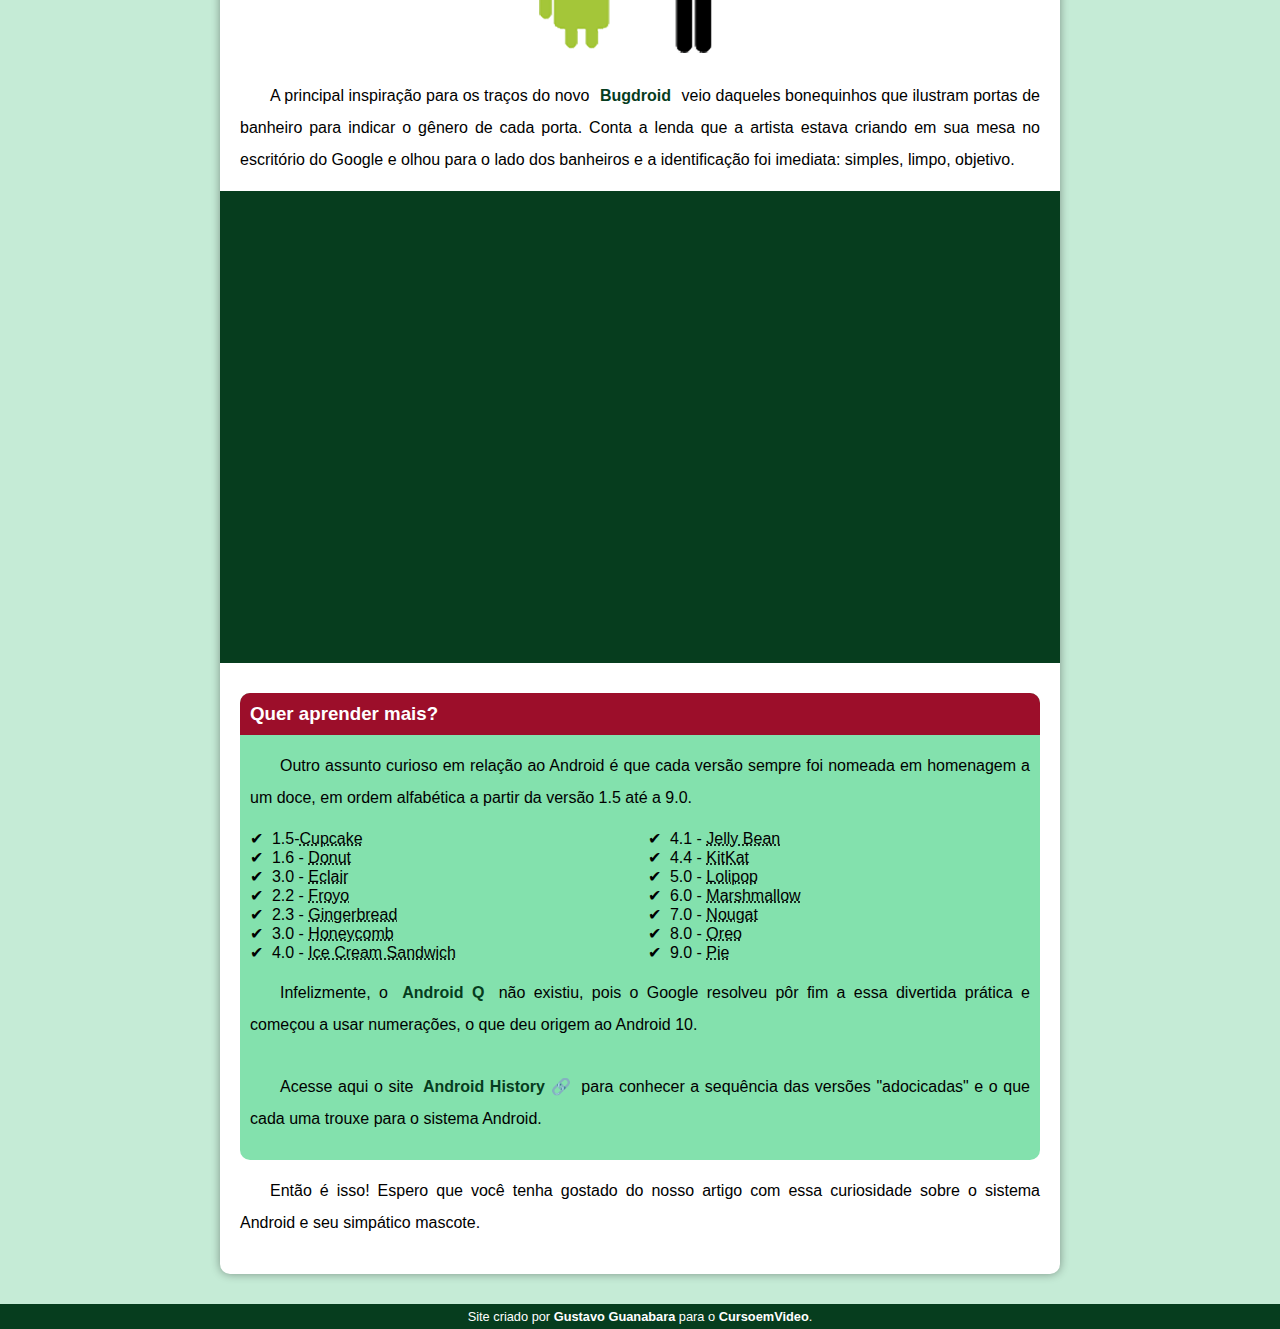
<file: vamo/index.html>
<!DOCTYPE html>
<html lang="pt-br">
<head>
    <meta charset="UTF-8">
    <meta http-equiv="X-UA-Compatible" content="IE=edge">
    <meta name="viewport" content="width=device-width, initial-scale=1.0">
    <title>Vamo</title>
    <link rel="shortcut icon" href="imagens/favicon.ico" type="image/x-icon">
    <link rel="stylesheet" href="estilo/style.css">
</head>
<body>
    <header>
        <h1>Curiosidades de tecnologia</h1>
        <p>Tudo aquilo que voce sempre quis saber sobre o mundo tech, em um unico lugar</p>
    </header>
    <nav>
        <a href="#">Home</a>
        <a href="#">Noticias</a>
        <a href="#">Curiosidades</a>
        <a href="#">Fale Conosco</a>
    </nav>
    <main>
        <article>
            <h1>História do Mascote do Android</h1>
            <p>Provavelmente você sabe que o sistema operacional Android, mantido pelo <strong>Google</strong> é um dos mais utilizados para dispositivos móveis em todo o mundo. Mas tavez você não saiba que o seu simpático mascote tem um nome e uma história muito curiosa? Pois acompanhe esse artigo para aprender muita coisa sobre esse robozinho.</p>

            <h2>A primeira versão</h2>
            <p>A primeira tentativa de criar um mascote surgiu em 2007 e veio de um desenvolvedor chamado <br> <a href="#" class="externo">Dan Morrill</a>. Ele conta que abriu o <a href="#" class="externo">Inkscape</a> (software livre para vetorização de imagens) e criou sua própria versão de robô. O objetivo era apenas personificar o sistema apenas para a a sua equipe, não existia nenhuma solicitação da empresa para a criação de um mascote.</p>

            <picture>
                <source media="(max-width: 670px)" srcset="imagens/dan-droids-pq.png">
                <img src="imagens/dan-droids.png" alt="Dandroids">
            </picture>

            <p>Essa primeira versão bizarra até foi batizada em homenagem ao seu criador: seriam os <strong>Dandroids</strong>.</p>

            <h2>Surge um novo mascote</h2>
            <p>A ideia de ter um mascote foi amadurecendo e a missão foi passada para uma profissional da área. A ilustradora Russa <a href="#" class="externo">Irina Blok</a>, também funcionária do Google, ficou com a missão de representar o pequeno robô de uma maneira mais agradável.</p>

            <picture>
                <source media="(max-width: 670px)" srcset="imagens/irina-blok-pq.jpg">
                <img src="imagens/irina-blok.jpg" alt="Irina Blok">
            </picture>

            <p>A ideia principal da Irina era representar tudo graficamente com poucos traços e de forma mais chapada. O desenho também deveria gerar identificação rápida com quem o olha. Surgiu então o Bugdroid, o novo mascote do Android.</p>

            <img src="imagens/bugdroid.png" class="pequena" alt="Bugdroid">

            <p>A principal inspiração para os traços do novo <strong>Bugdroid</strong> veio daqueles bonequinhos que ilustram portas de banheiro para indicar o gênero de cada porta. Conta a lenda que a artista estava criando em sua mesa no escritório do Google e olhou para o lado dos banheiros e a identificação foi imediata: simples, limpo, objetivo.</p>

            <div class="video"><iframe width="560" height="315" src="https://www.youtube.com/embed/l2UDgpLz20M" title="YouTube video player" frameborder="0" allow="accelerometer; autoplay; clipboard-write; encrypted-media; gyroscope; picture-in-picture" allowfullscreen></iframe></div>

            <aside>
                <h3>Quer aprender mais?</h3>
                <p>Outro assunto curioso em relação ao Android é que cada versão sempre foi nomeada em homenagem a um doce, em ordem alfabética a partir da versão 1.5 até a 9.0.</p>

                <ul>
                    <li>1.5-<abbr title="Bolo de Copo">Cupcake</abbr></li>

                    <li>1.6 - <abbr title="Rosquinha">Donut</abbr></li>

                    <li>3.0 - <abbr title="Bomba">Eclair</abbr></li>

                    <li>2.2 - <abbr title="Iorgute Congelado">Froyo</abbr></li>

                    <li>2.3 - <abbr title="Biscoito de Gengibre">Gingerbread</abbr></li>

                    <li>3.0 - <abbr title="Favo de Mel">Honeycomb</abbr></li>

                    <li>4.0 - <abbr title="Saunduiche de Sorvete">Ice Cream Sandwich</abbr></li>

                    <li>4.1 - <abbr title="Jujuba">Jelly Bean</abbr></li>

                    <li>4.4 - <abbr title="KitKat">KitKat</abbr></li>

                    <li>5.0 - <abbr title="Pirulito">Lolipop</abbr></li>

                    <li>6.0 - <abbr title="Marshmallow">Marshmallow</abbr></li>

                    <li>7.0 - <abbr title="Torrone">Nougat</abbr></li>

                    <li>8.0 - <abbr title="Oreo">Oreo</abbr></li>

                    <li>9.0 - <abbr title="Torta">Pie</abbr></li>
                </ul>
                <p>Infelizmente, o <strong>Android Q</strong> não existiu, pois o Google resolveu pôr fim a essa divertida prática e começou a usar numerações, o que deu origem ao Android 10.</p>

                <p>Acesse aqui o site <a href="#" class="externo">Android History</a> para conhecer a sequência das versões "adocicadas" e o que cada uma trouxe para o sistema Android.</p>
            </aside>
            <p>Então é isso! Espero que você tenha gostado do nosso artigo com essa curiosidade sobre o sistema Android e seu simpático mascote.</p>
        </article>
    </main>

    <footer>Site criado por <a href="#">Gustavo Guanabara</a> para o <a href="#">CursoemVideo</a>.</footer>
</body>
</html>
</file>
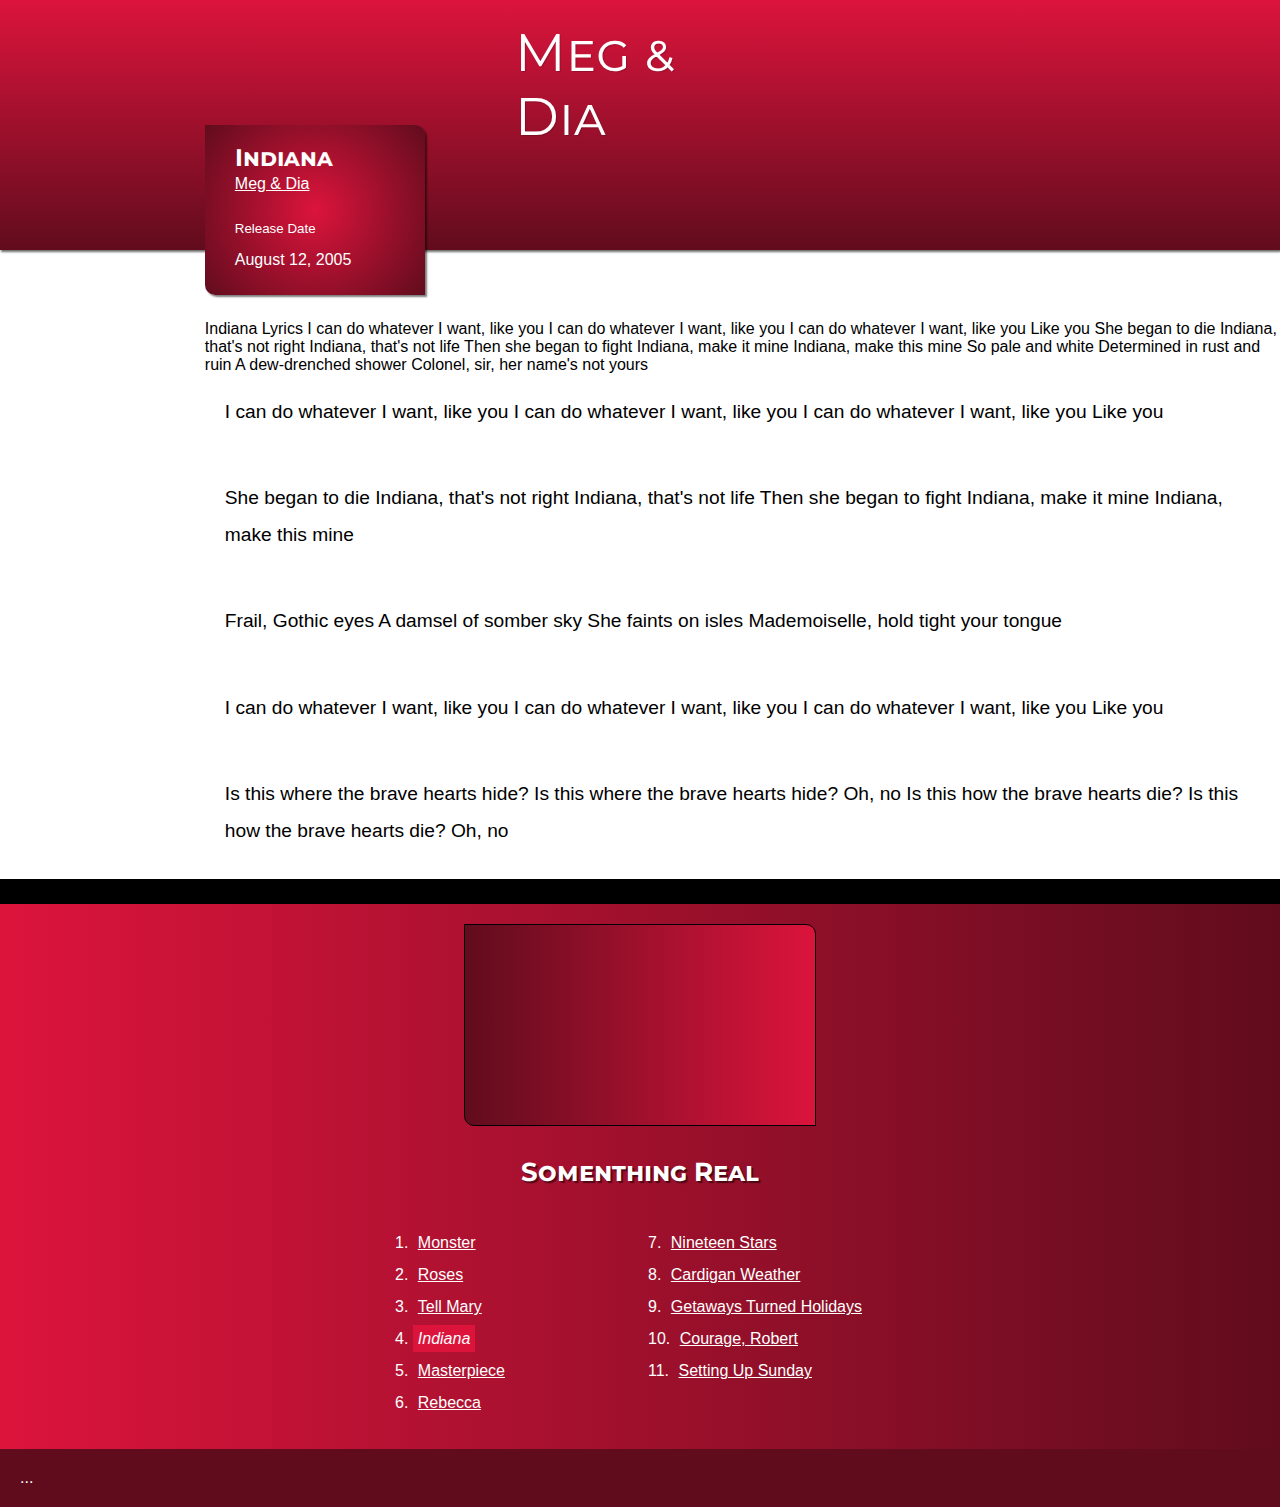
<file: med/indiana.html>
<!DOCTYPE html>
<html lang="pt-br">
<head>
    <meta charset="UTF-8">
    <meta http-equiv="X-UA-Compatible" content="IE=edge">
    <meta name="viewport" content="width=device-width, initial-scale=1.0">
    <title>Document</title>
    <link rel="stylesheet" href="style.css">
    <style>

        #indianaa {
            background-color: #dc143c;
            font-style: italic;
            text-decoration: none;
        }
    </style>

</head>
<body>
    <header>
        <h1>Meg & Dia</h1>      
        <div class="quadrado" id="musica">
            <section>
                <h2>Indiana</h2>
                <a href="#">Meg & Dia</a>
                <p><sup>Release Date</sup> <br> August 12,  2005</p>
            </section>  
        </div>
    </header>
    <main>
        <section class="lyrics">

                 Indiana Lyrics
                I can do whatever I want, like you
                I can do whatever I want, like you
                I can do whatever I want, like you
                Like you

                She began to die
                Indiana, that's not right
                Indiana, that's not life
                Then she began to fight
                Indiana, make it mine
                Indiana, make this mine
                So pale and white
                Determined in rust and ruin
                A dew-drenched shower
                Colonel, sir, her name's not yours

                <p>
                    I can do whatever I want, like you
                    I can do whatever I want, like you
                    I can do whatever I want, like you
                    Like you
                </p>

                <p>
                    She began to die
                    Indiana, that's not right
                    Indiana, that's not life
                    Then she began to fight
                    Indiana, make it mine
                    Indiana, make this mine
                </p>

                <p>
                    Frail, Gothic eyes
                    A damsel of somber sky
                    She faints on isles
                    Mademoiselle, hold tight your tongue
                </p>

                <p>
                    I can do whatever I want, like you
                    I can do whatever I want, like you
                    I can do whatever I want, like you
                    Like you
                </p>
                

                <p>
                    Is this where the brave hearts hide?
                    Is this where the brave hearts hide?
                    Oh, no
                    Is this how the brave hearts die?
                    Is this how the brave hearts die?
                    Oh, no
                </p>
            
        </section>
 <div class="separa">

    </div>
                <section class="video">
                    <aside>
                        <div class="video">
                            <iframe width="560" height="315" src="https://www.youtube.com/embed/ZlQGgDE9NNk" title="YouTube video player" frameborder="0" allow="accelerometer; autoplay; clipboard-write; encrypted-media; gyroscope; picture-in-picture" allowfullscreen></iframe>
                        </div>
                    </aside>
                </section>
        
    </main>
   

    <section class="lista">

        <div>
            

            <nav>
                <h2>Somenthing Real</h2>

                <ol>  
                        <li><a href="monster.html" id="monstera">Monster</a></li>
                        <li><a href="roses.html">Roses</a></li>
                        <li><a href="tellmary.html">Tell Mary</a></li>
                        <li><a href="indiana.html" id="indianaa">Indiana</a></li>
                        <li><a href="index.html">Masterpiece</a></li>
                        <li><a href="rebecca.html">Rebecca</a></li>
                        <li><a href="nineteen.html">Nineteen Stars</a></li>
                        <li><a href="cardigan.html">Cardigan Weather</a></li>
                        <li><a href="getaways.html">Getaways Turned Holidays</a></li>
                        <li><a href="courage.html">Courage, Robert</a></li>
                        <li><a href="setting.html">Setting Up Sunday</a></li>
                
                </ol>
            </nav>

        </div>

    </section>

    <footer>
        <p>...</p>
    </footer>
    
</body>
</html>
</file>
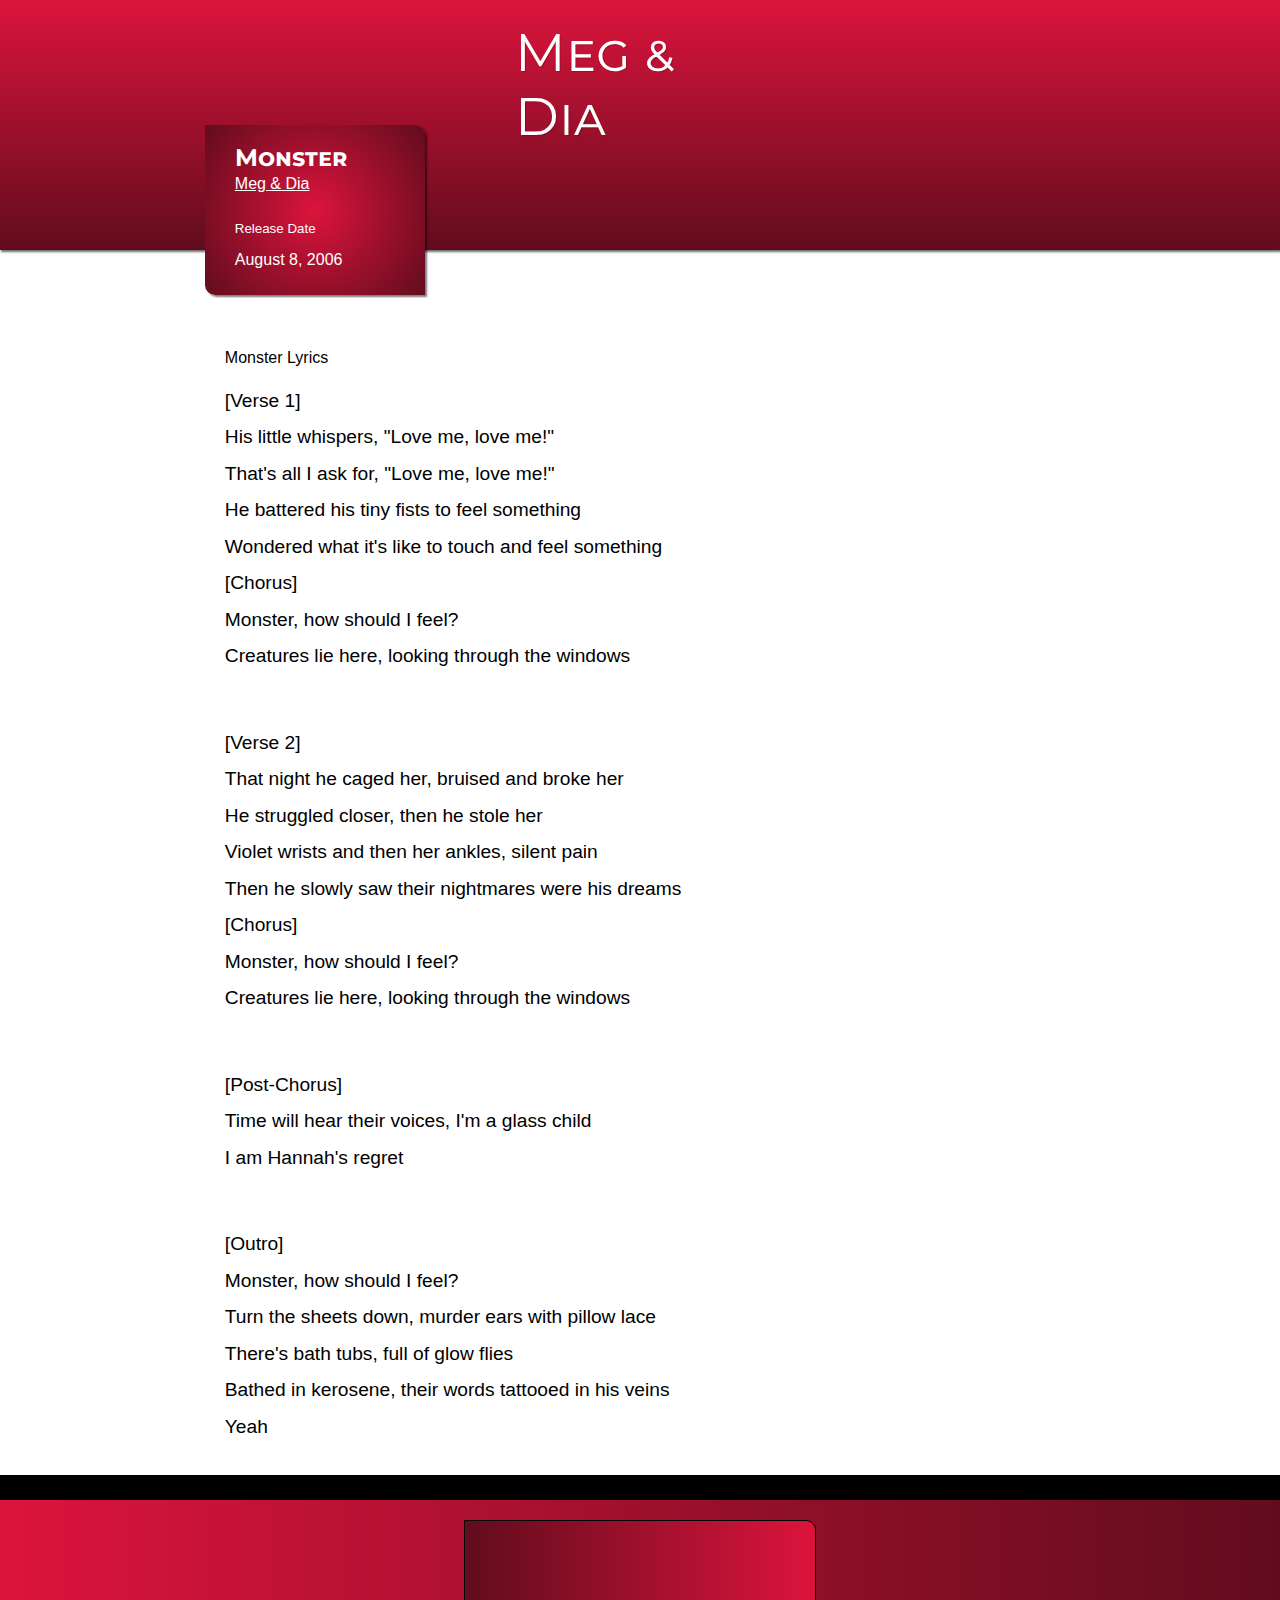
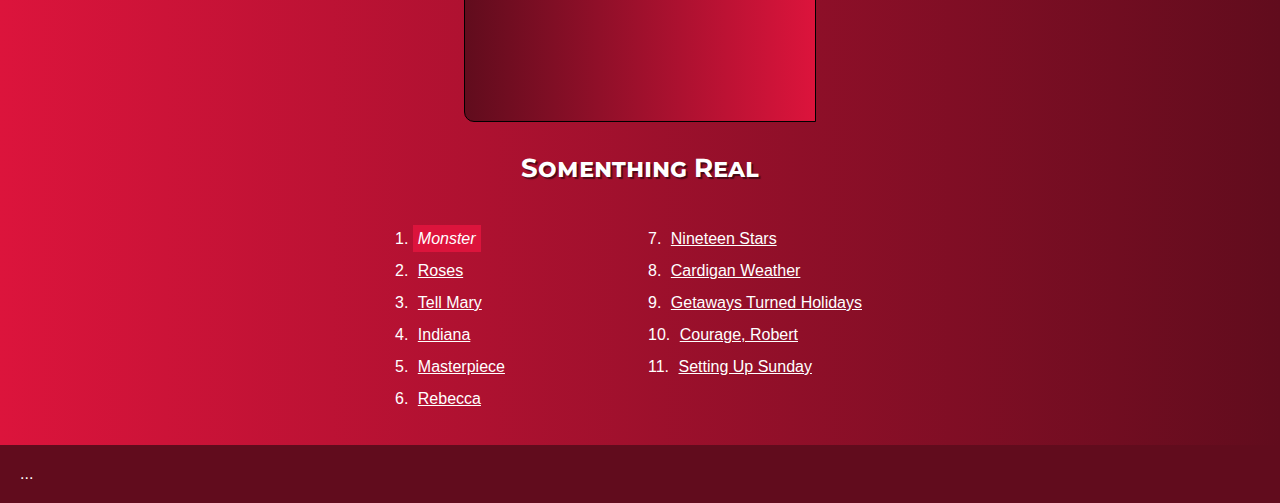
<file: med/monster.html>
<!DOCTYPE html>
<html lang="pt-br">
<head>
    <meta charset="UTF-8">
    <meta http-equiv="X-UA-Compatible" content="IE=edge">
    <meta name="viewport" content="width=device-width, initial-scale=1.0">
    <title>Document</title>
    <link rel="stylesheet" href="style.css">
    <style>

        #monstera {
            background-color: #dc143c;
            font-style: italic;
            text-decoration: none;
        }
    </style>

</head>
<body>
    <header>
        <h1>Meg & Dia</h1>      
        <div class="quadrado" id="musica">
            <section>
                <h2>Monster</h2>
                <a href="#">Meg & Dia</a>
                <p><sup>Release Date</sup> <br> August 8,  2006</p>
            </section>  
        </div>
    </header>
    <main>
        <section class="lyrics">
           
                
                        

                        <p>
                            <sup>Monster Lyrics</sup> <br>

                            [Verse 1] <br>
                            His little whispers, "Love me, love me!" <br>
                            That's all I ask for, "Love me, love me!" <br>
                            He battered his tiny fists to feel something <br>
                            Wondered what it's like to touch and feel something <br>
                            [Chorus] <br>
                            Monster, how should I feel? <br>
                            Creatures lie here, looking through the windows
                        </p>

                        <p>
                            [Verse 2] <br>
                            That night he caged her, bruised and broke her <br>
                            He struggled closer, then he stole her <br>
                            Violet wrists and then her ankles, silent pain <br>
                            Then he slowly saw their nightmares were his dreams <br>
                            [Chorus] <br>
                            Monster, how should I feel? <br>
                            Creatures lie here, looking through the windows
                        </p>

                        <p>
                            [Post-Chorus] <br>
                            Time will hear their voices, I'm a glass child <br>
                            I am Hannah's regret
                        </p>

                        <p>
                            [Outro] <br>
                            Monster, how should I feel? <br>
                            Turn the sheets down, murder ears with pillow lace <br>
                            There's bath tubs, full of glow flies <br>
                            Bathed in kerosene, their words tattooed in his veins <br>
                            Yeah
                        </p>
                     
        </section>
 <div class="separa">

    </div>
                <section class="video">
                    <aside>
                        <div class="video">
                            <iframe width="560" height="315" src="https://www.youtube.com/embed/ZlQGgDE9NNk" title="YouTube video player" frameborder="0" allow="accelerometer; autoplay; clipboard-write; encrypted-media; gyroscope; picture-in-picture" allowfullscreen></iframe>
                        </div>
                    </aside>
                </section>
        
    </main>
   

    <section class="lista">

        <div>
            

            <nav>
                <h2>Somenthing Real</h2>

                <ol>  
                        <li><a href="monster.html" id="monstera">Monster</a></li>
                        <li><a href="roses.html">Roses</a></li>
                        <li><a href="tellmary.html">Tell Mary</a></li>
                        <li><a href="indiana.html">Indiana</a></li>
                        <li><a href="index.html">Masterpiece</a></li>
                        <li><a href="rebecca.html">Rebecca</a></li>
                        <li><a href="nineteen.html">Nineteen Stars</a></li>
                        <li><a href="cardigan.html">Cardigan Weather</a></li>
                        <li><a href="getaways.html">Getaways Turned Holidays</a></li>
                        <li><a href="courage.html">Courage, Robert</a></li>
                        <li><a href="setting.html">Setting Up Sunday</a></li>
                
                </ol>
            </nav>

        </div>

    </section>

    <footer>
        <p>...</p>
    </footer>
    
</body>
</html>
</file>
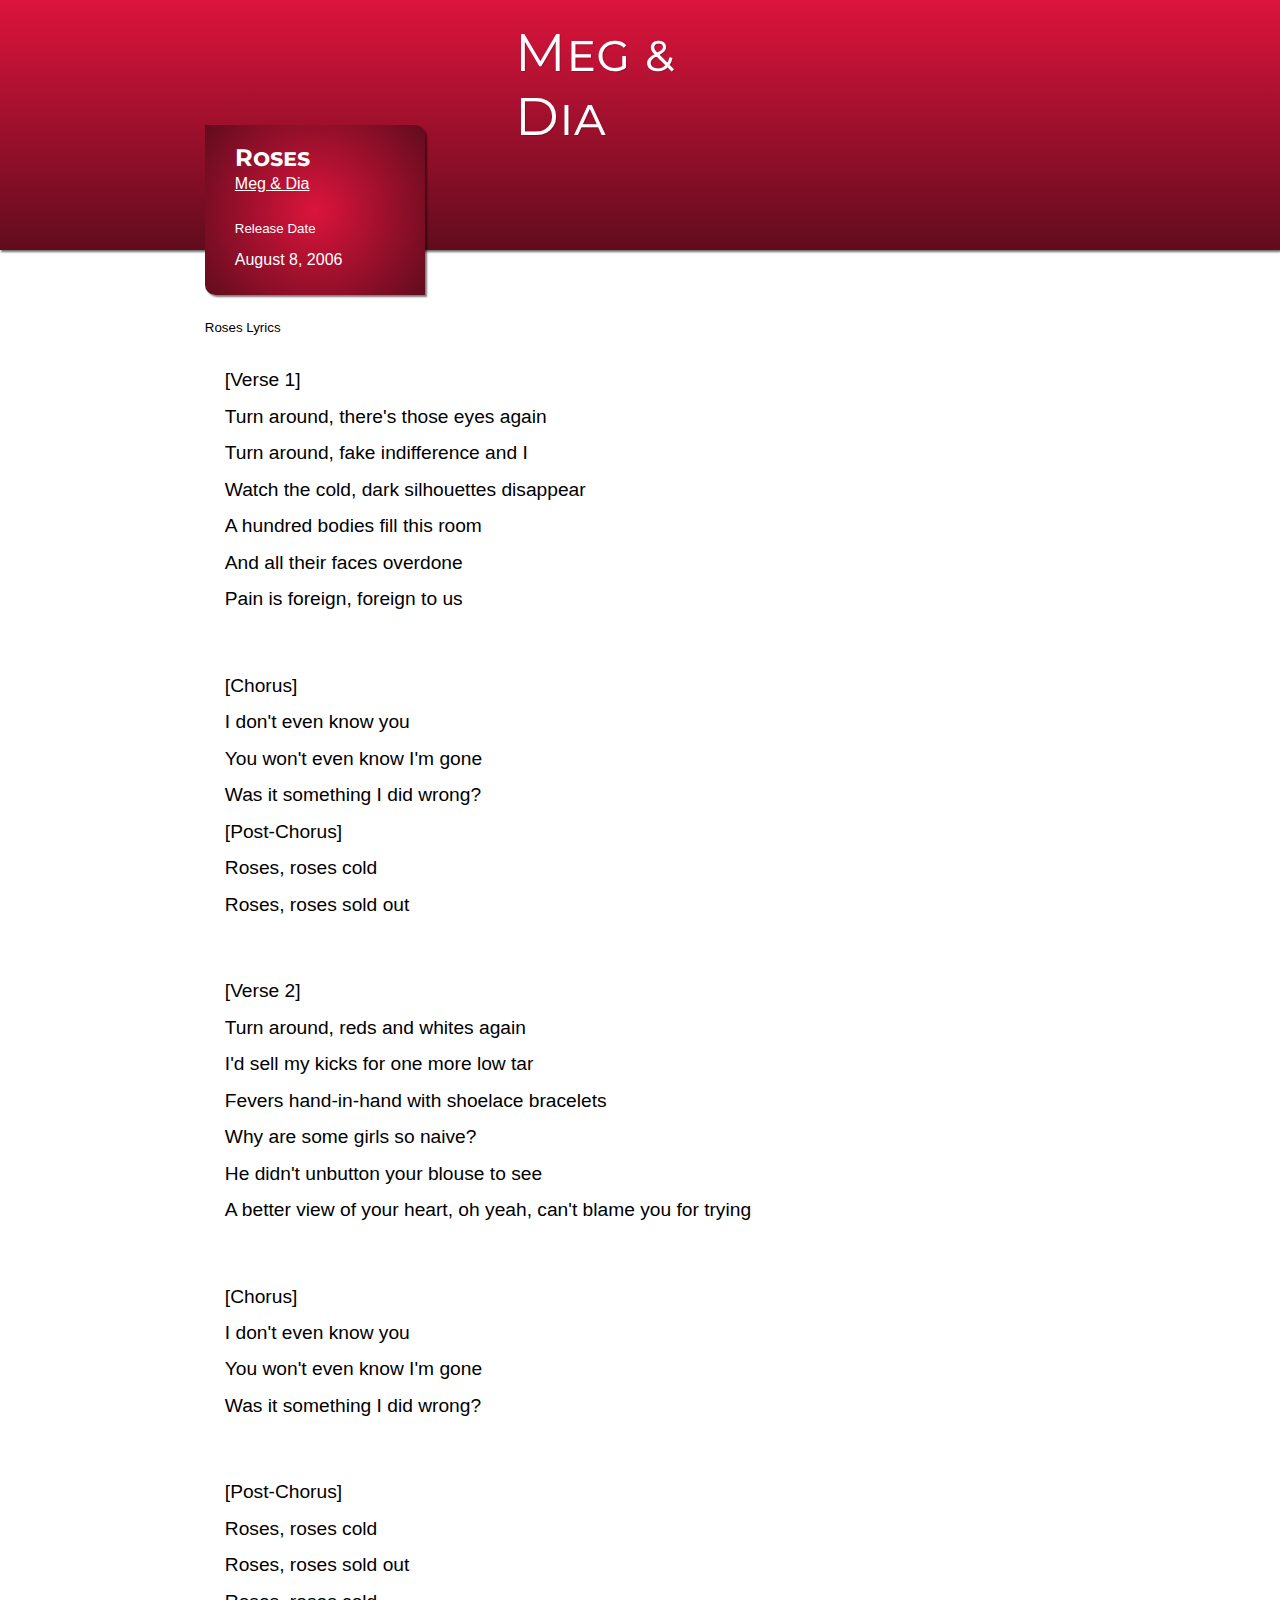
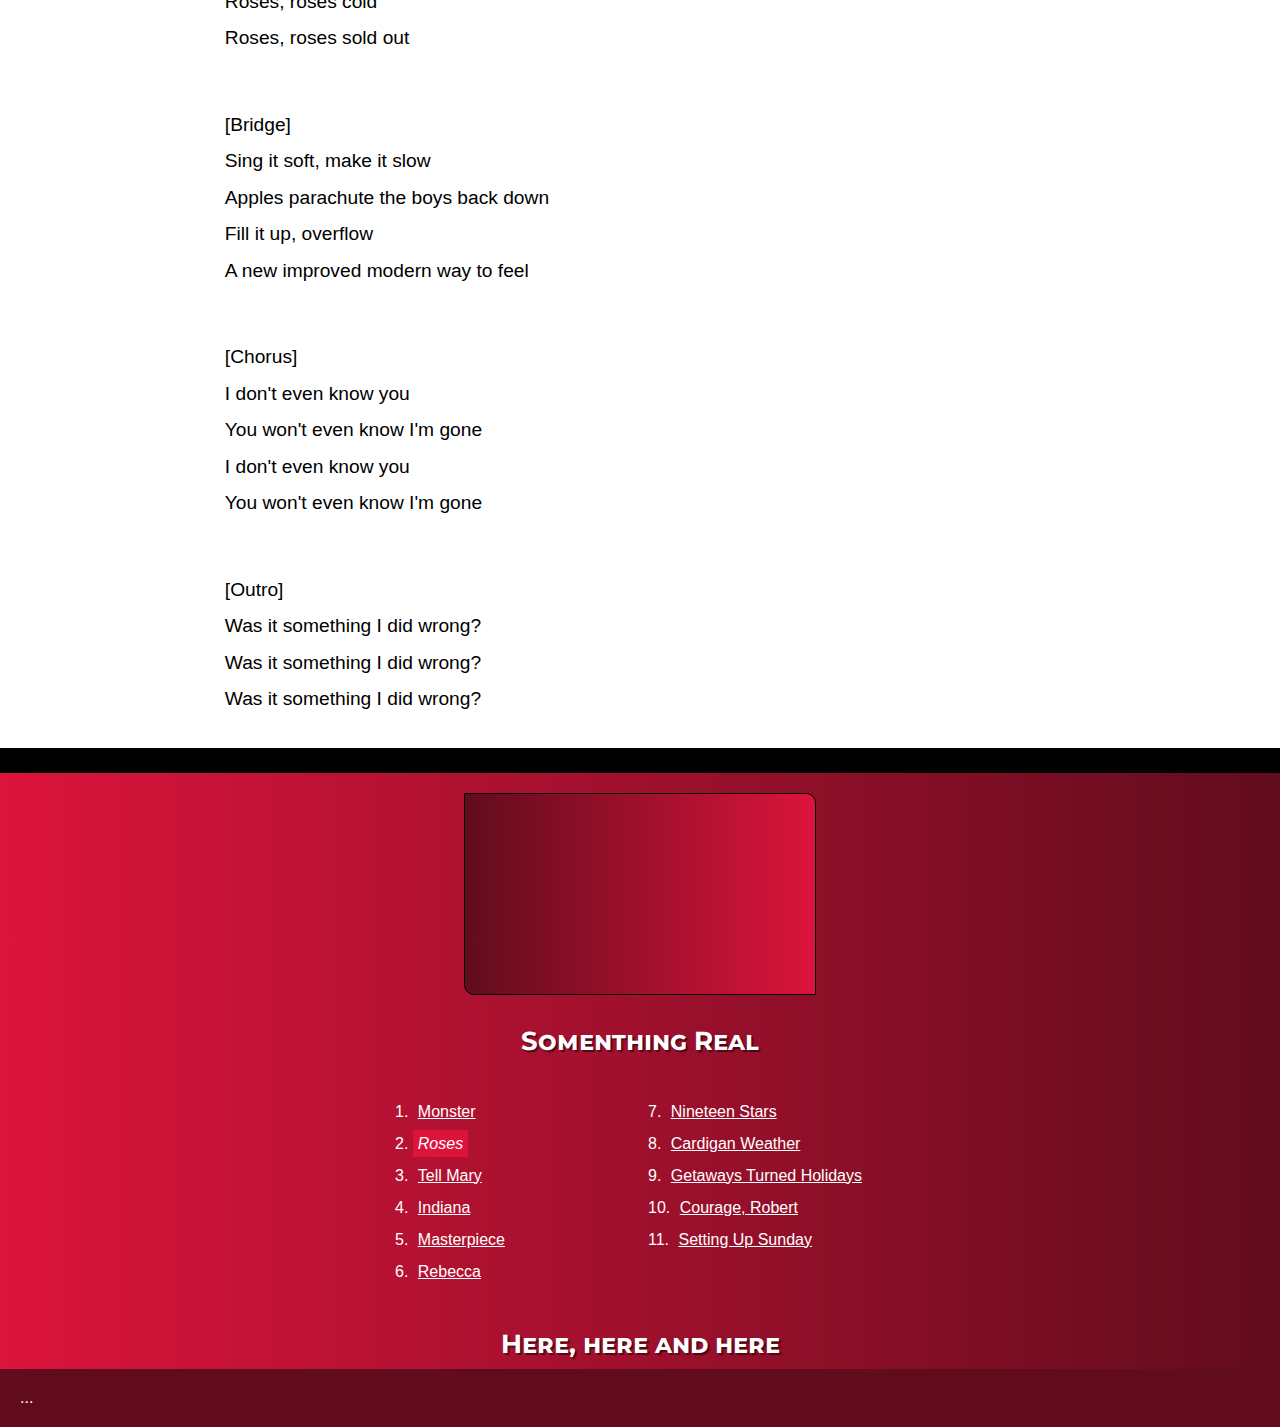
<file: med/roses.html>
<!DOCTYPE html>
<html lang="pt-br">
<head>
    <meta charset="UTF-8">
    <meta http-equiv="X-UA-Compatible" content="IE=edge">
    <meta name="viewport" content="width=device-width, initial-scale=1.0">
    <title>Document</title>
    <link rel="stylesheet" href="style.css">
    <style>

        #rosesa {
            background-color: #dc143c;
            font-style: italic;
            text-decoration: none;
        }
    </style>

</head>
<body>
    <header>
        <h1>Meg & Dia</h1>      
        <div class="quadrado" id="musica">
            <section>
                <h2>Roses</h2>
                <a href="#">Meg & Dia</a>
                <p><sup>Release Date</sup> <br> August 8,  2006</p>
            </section>  
        </div>
    </header>
    <main>
        <section class="lyrics">
           
                
                        

            <sup>Roses Lyrics</sup>
            <p>
                [Verse 1] <br>
                Turn around, there's those eyes again <br>
                Turn around, fake indifference and I <br>
                Watch the cold, dark silhouettes disappear <br>
                A hundred bodies fill this room <br>
                And all their faces overdone <br>
                Pain is foreign, foreign to us
            </p>
            
            <p>
                [Chorus] <br>
                I don't even know you <br>
                You won't even know I'm gone <br>
                Was it something I did wrong? <br>
                [Post-Chorus] <br>
                Roses, roses cold <br>
                Roses, roses sold out
            </p>
            
            <p>
                [Verse 2] <br>
                Turn around, reds and whites again <br>
                I'd sell my kicks for one more low tar <br>
                Fevers hand-in-hand with shoelace bracelets <br>
                Why are some girls so naive? <br>
                He didn't unbutton your blouse to see <br>
                A better view of your heart, oh yeah, can't blame you for trying
            </p>
            
            <p>
                [Chorus] <br>
                I don't even know you <br>
                You won't even know I'm gone <br>
                Was it something I did wrong?
            </p>
            
            <p>
                [Post-Chorus] <br>
                Roses, roses cold <br>
                Roses, roses sold out <br>
                Roses, roses cold <br>
                Roses, roses sold out
            </p>
            
            <p>
                [Bridge] <br>
                Sing it soft, make it slow <br>
                Apples parachute the boys back down <br>
                Fill it up, overflow <br>
                A new improved modern way to feel
            </p>

            <p>
                [Chorus] <br>
                I don't even know you <br>
                You won't even know I'm gone <br>
                I don't even know you <br>
                You won't even know I'm gone
                
            </p>

            <p>
                [Outro] <br>
                Was it something I did wrong? <br>
                Was it something I did wrong? <br>
                Was it something I did wrong?
            </p>
            
                     
        </section>
 <div class="separa">

    </div>
                <section class="video">
                    <aside>
                        <div class="video">
                            <iframe width="560" height="315" src="https://www.youtube.com/embed/owbm9090uJs" title="YouTube video player" frameborder="0" allow="accelerometer; autoplay; clipboard-write; encrypted-media; gyroscope; picture-in-picture" allowfullscreen></iframe>
                        </div>
                    </aside>
                </section>
        
    </main>
   

    <section class="lista">

        <div>
           

            <nav>
                 <h2>Somenthing Real</h2>
                 
                <ol>
                
                        <li><a href="monster.html" id="monstera">Monster</a></li>
                        <li><a href="roses.html" id="rosesa">Roses</a></li>
                        <li><a href="tellmary.html">Tell Mary</a></li>
                        <li><a href="indiana.html">Indiana</a></li>
                        <li><a href="index.html">Masterpiece</a></li>
                        <li><a href="rebecca.html">Rebecca</a></li>
                        <li><a href="nineteen.html">Nineteen Stars</a></li>
                        <li><a href="cardigan.html">Cardigan Weather</a></li>
                        <li><a href="getaways.html">Getaways Turned Holidays</a></li>
                        <li><a href="courage.html">Courage, Robert</a></li>
                        <li><a href="setting.html">Setting Up Sunday</a></li>
                
                </ol>

                <h2>Here, here and here</h2>
            </nav>

        </div>

    </section>

    <footer>
        <p>...</p>
    </footer>
    
</body>
</html>
</file>
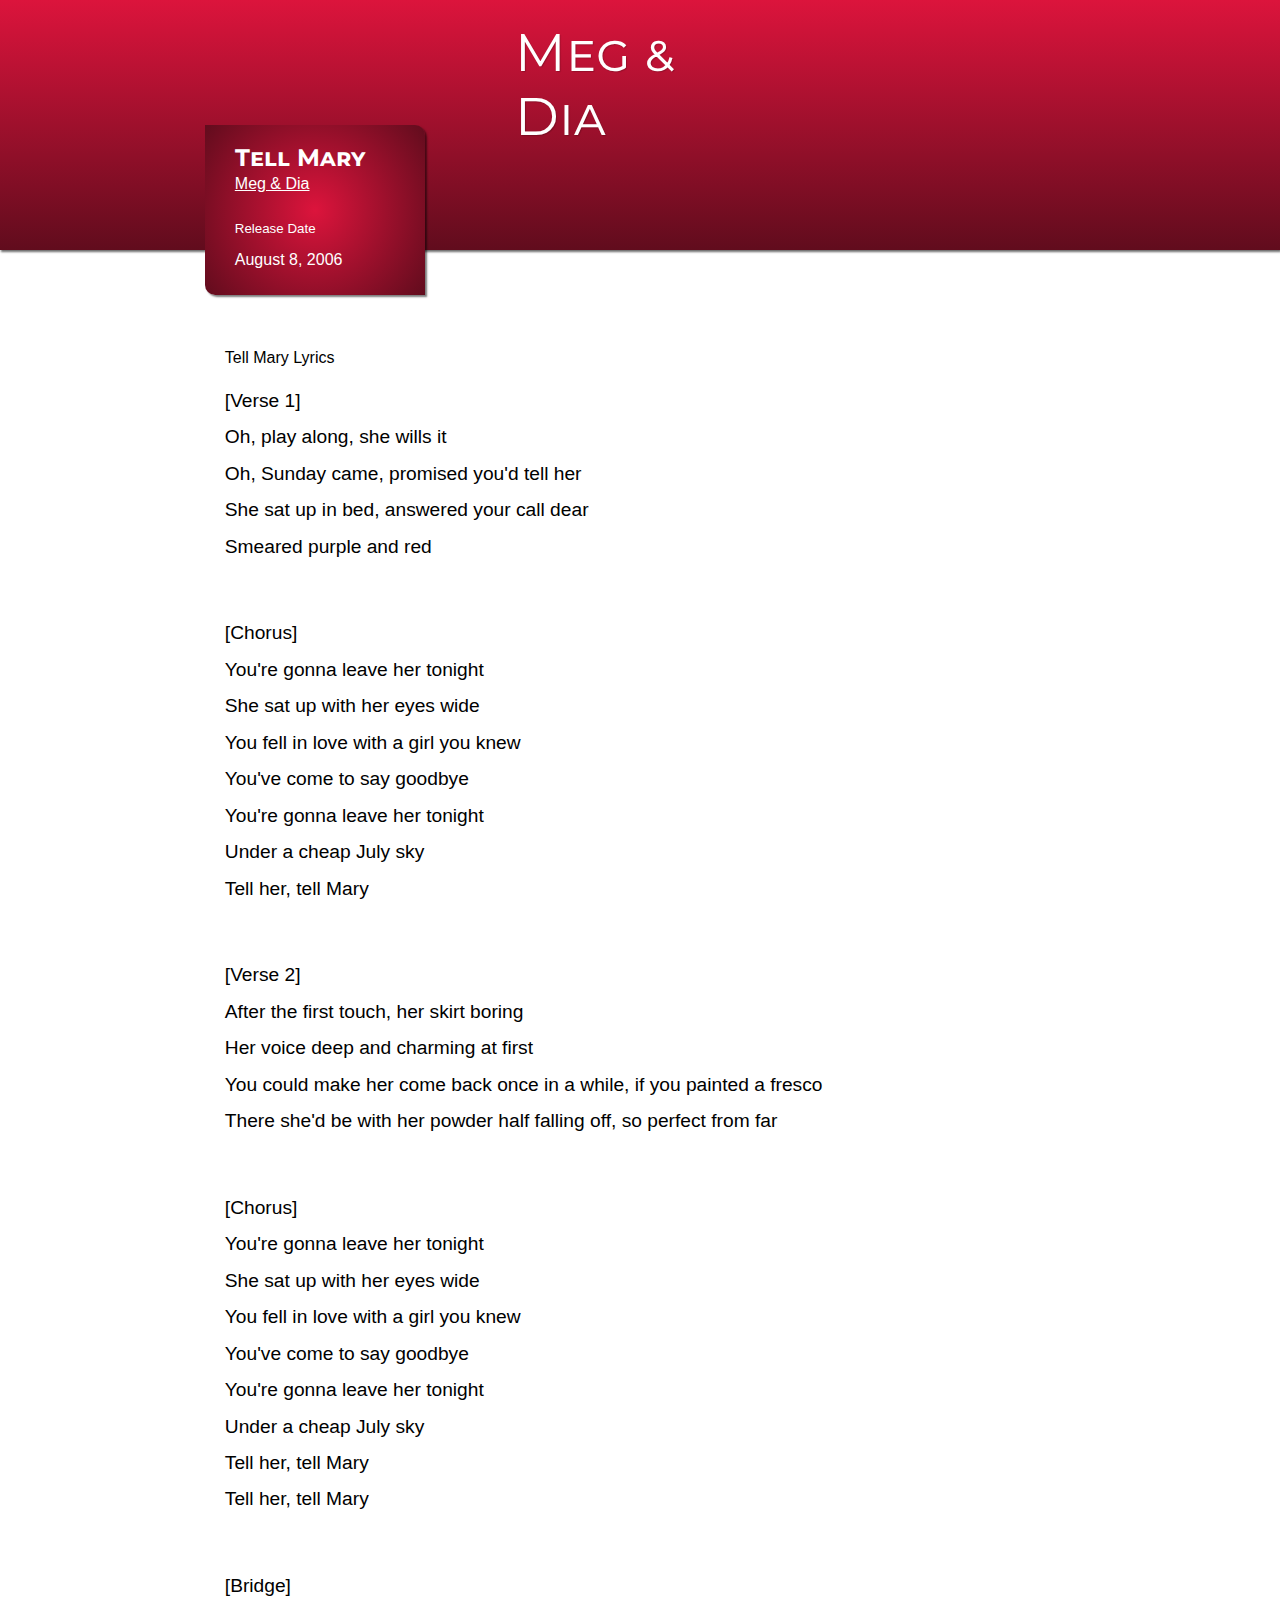
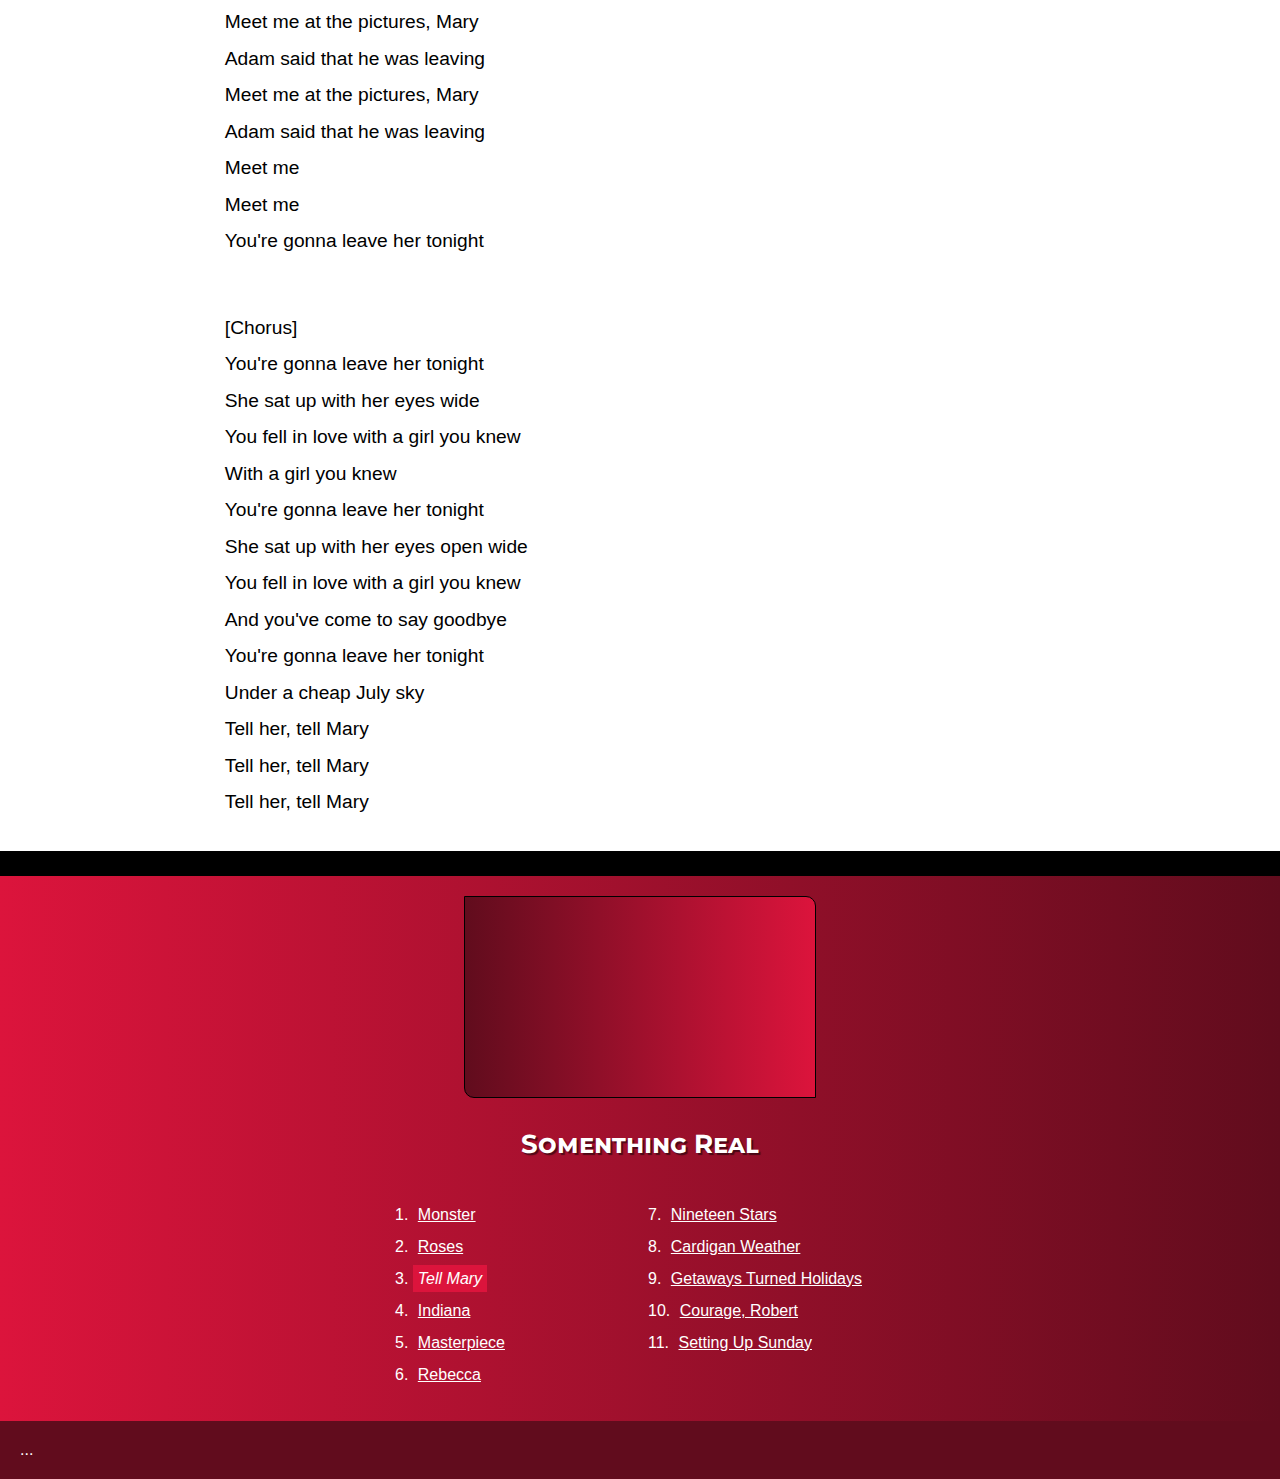
<file: med/tellmary.html>
<!DOCTYPE html>
<html lang="pt-br">
<head>
    <meta charset="UTF-8">
    <meta http-equiv="X-UA-Compatible" content="IE=edge">
    <meta name="viewport" content="width=device-width, initial-scale=1.0">
    <title>Document</title>
    <link rel="stylesheet" href="style.css">
    <style>

        #tellmarya {
            background-color: #dc143c;
            font-style: italic;
            text-decoration: none;
        }
    </style>

</head>
<body>
    <header>
        <h1>Meg & Dia</h1>      
        <div class="quadrado" id="musica">
            <section>
                <h2>Tell Mary</h2>
                <a href="#">Meg & Dia</a>
                <p><sup>Release Date</sup> <br> August 8,  2006</p>
            </section>  
        </div>
    </header>
    <main>
        <section class="lyrics">

                    <p>
                        <sup>Tell Mary Lyrics</sup> <br>
                        [Verse 1] <br>
                        Oh, play along, she wills it <br>
                        Oh, Sunday came, promised you'd tell her <br>
                        She sat up in bed, answered your call dear <br>
                        Smeared purple and red
                    </p>

                    <p>
                        [Chorus] <br>
                        You're gonna leave her tonight <br>
                        She sat up with her eyes wide <br>
                        You fell in love with a girl you knew <br>
                        You've come to say goodbye <br>
                        You're gonna leave her tonight <br>
                        Under a cheap July sky <br>
                        Tell her, tell Mary
                    </p>
                    <p>
                        [Verse 2] <br>
                        After the first touch, her skirt boring <br>
                        Her voice deep and charming at first <br>
                        You could make her come back once in a while, if you painted a fresco <br>
                        There she'd be with her powder half falling off, so perfect from far
                    </p>

                    <p>
                        [Chorus] <br>
                        You're gonna leave her tonight <br>
                        She sat up with her eyes wide <br>
                        You fell in love with a girl you knew <br>
                        You've come to say goodbye <br>
                        You're gonna leave her tonight <br>
                        Under a cheap July sky <br>
                        Tell her, tell Mary <br>
                        Tell her, tell Mary
                    </p>

                    <p>
                        [Bridge] <br>
                        Meet me at the pictures, Mary <br>
                        Adam said that he was leaving <br>
                        Meet me at the pictures, Mary <br>
                        Adam said that he was leaving <br>
                        Meet me <br>
                        Meet me <br>
                        You're gonna leave her tonight
                    </p>

                    <p>
                        [Chorus] <br>
                        You're gonna leave her tonight <br>
                        She sat up with her eyes wide <br>
                        You fell in love with a girl you knew <br>
                        With a girl you knew <br>
                        You're gonna leave her tonight <br>
                        She sat up with her eyes open wide <br>
                        You fell in love with a girl you knew <br>
                        And you've come to say goodbye <br>
                        You're gonna leave her tonight <br>
                        Under a cheap July sky <br>
                        Tell her, tell Mary <br>
                        Tell her, tell Mary <br>
                        Tell her, tell Mary
                    </p>
                     
        </section>
 <div class="separa">

    </div>
                <section class="video">
                    <aside>
                        <div class="video">
                            <iframe width="560" height="315" src="https://www.youtube.com/embed/yhnZr9oRi0c" title="YouTube video player" frameborder="0" allow="accelerometer; autoplay; clipboard-write; encrypted-media; gyroscope; picture-in-picture" allowfullscreen></iframe>
                        </div>
                    </aside>
                </section>
        
    </main>
   

    <section class="lista">

        <div>
            

            <nav>
                <h2>Somenthing Real</h2>

                <ol>  
                        <li><a href="monster.html" id="monstera">Monster</a></li>
                        <li><a href="roses.html">Roses</a></li>
                        <li><a href="tellmary.html" id="tellmarya">Tell Mary</a></li>
                        <li><a href="indiana.html">Indiana</a></li>
                        <li><a href="index.html">Masterpiece</a></li>
                        <li><a href="rebecca.html">Rebecca</a></li>
                        <li><a href="nineteen.html">Nineteen Stars</a></li>
                        <li><a href="cardigan.html">Cardigan Weather</a></li>
                        <li><a href="getaways.html">Getaways Turned Holidays</a></li>
                        <li><a href="courage.html">Courage, Robert</a></li>
                        <li><a href="setting.html">Setting Up Sunday</a></li>
                
                </ol>
            </nav>

        </div>

    </section>

    <footer>
        <p>...</p>
    </footer>
    
</body>
</html>
</file>
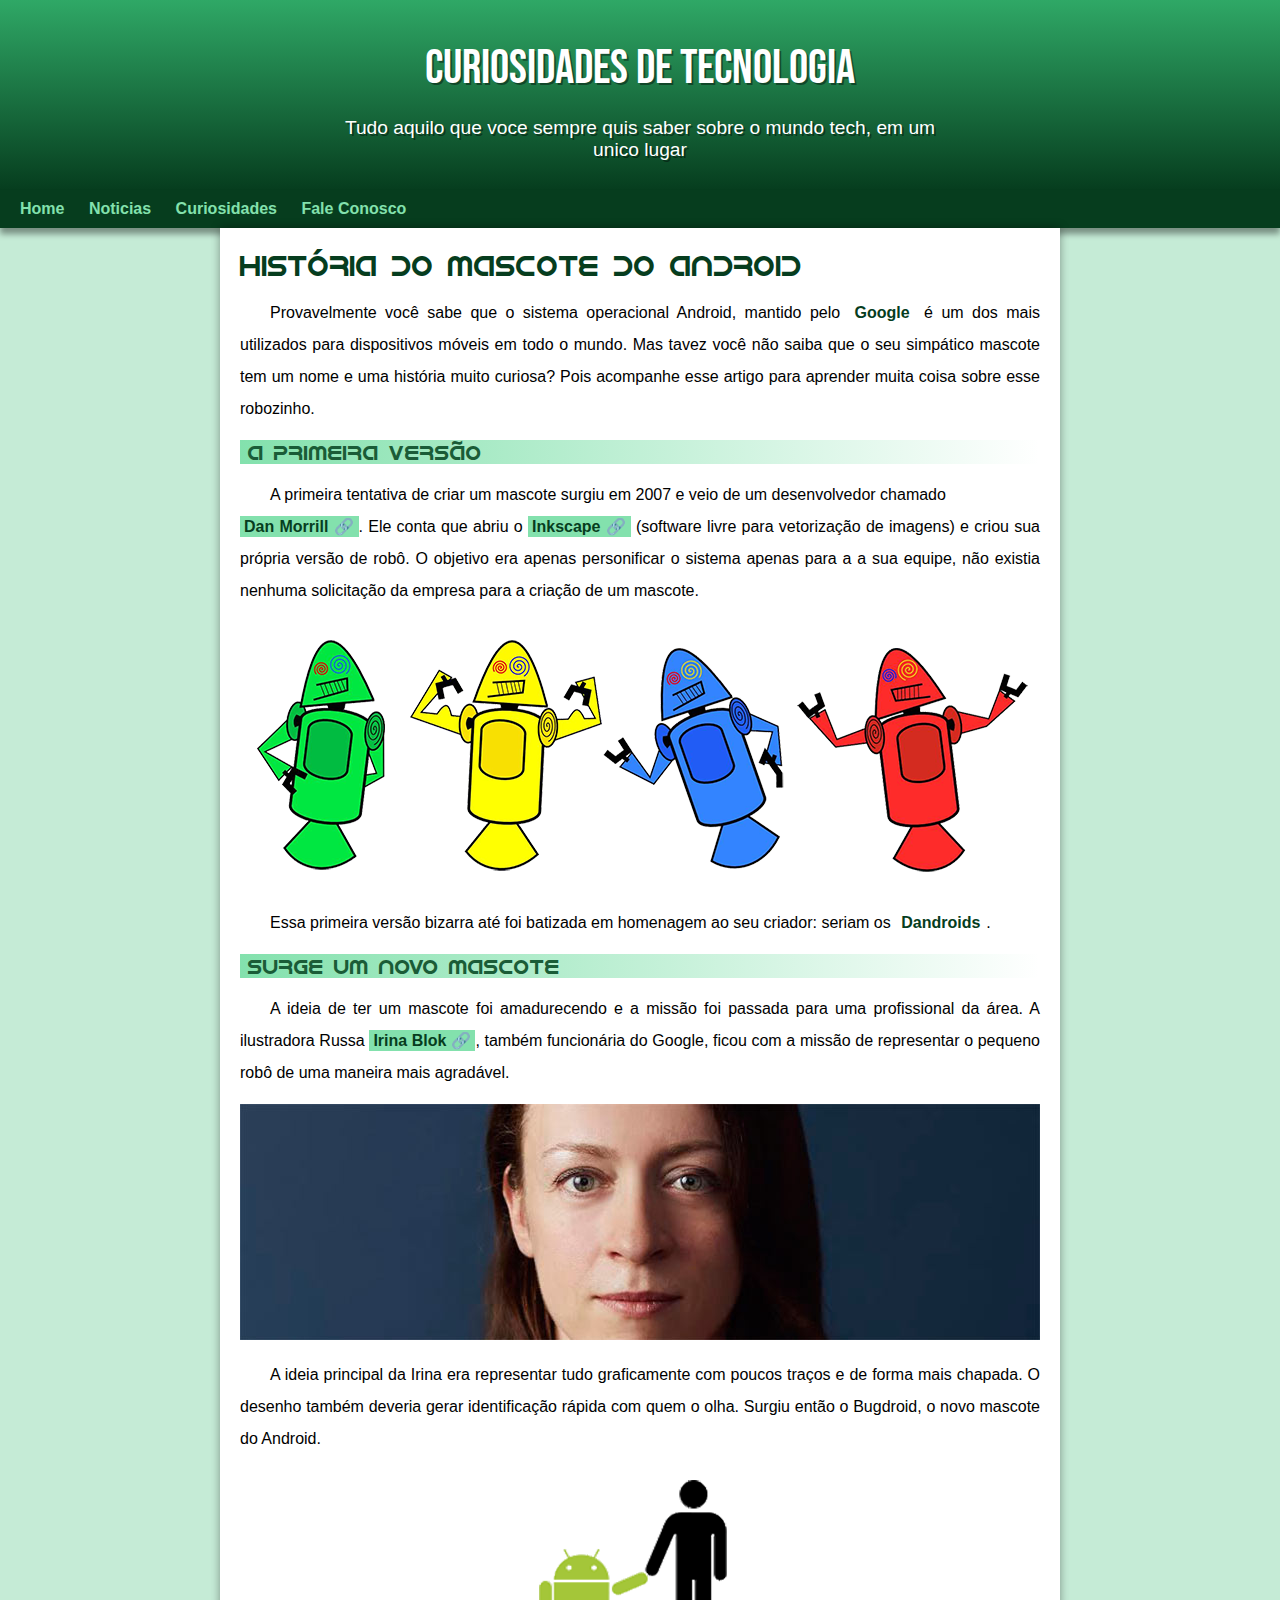
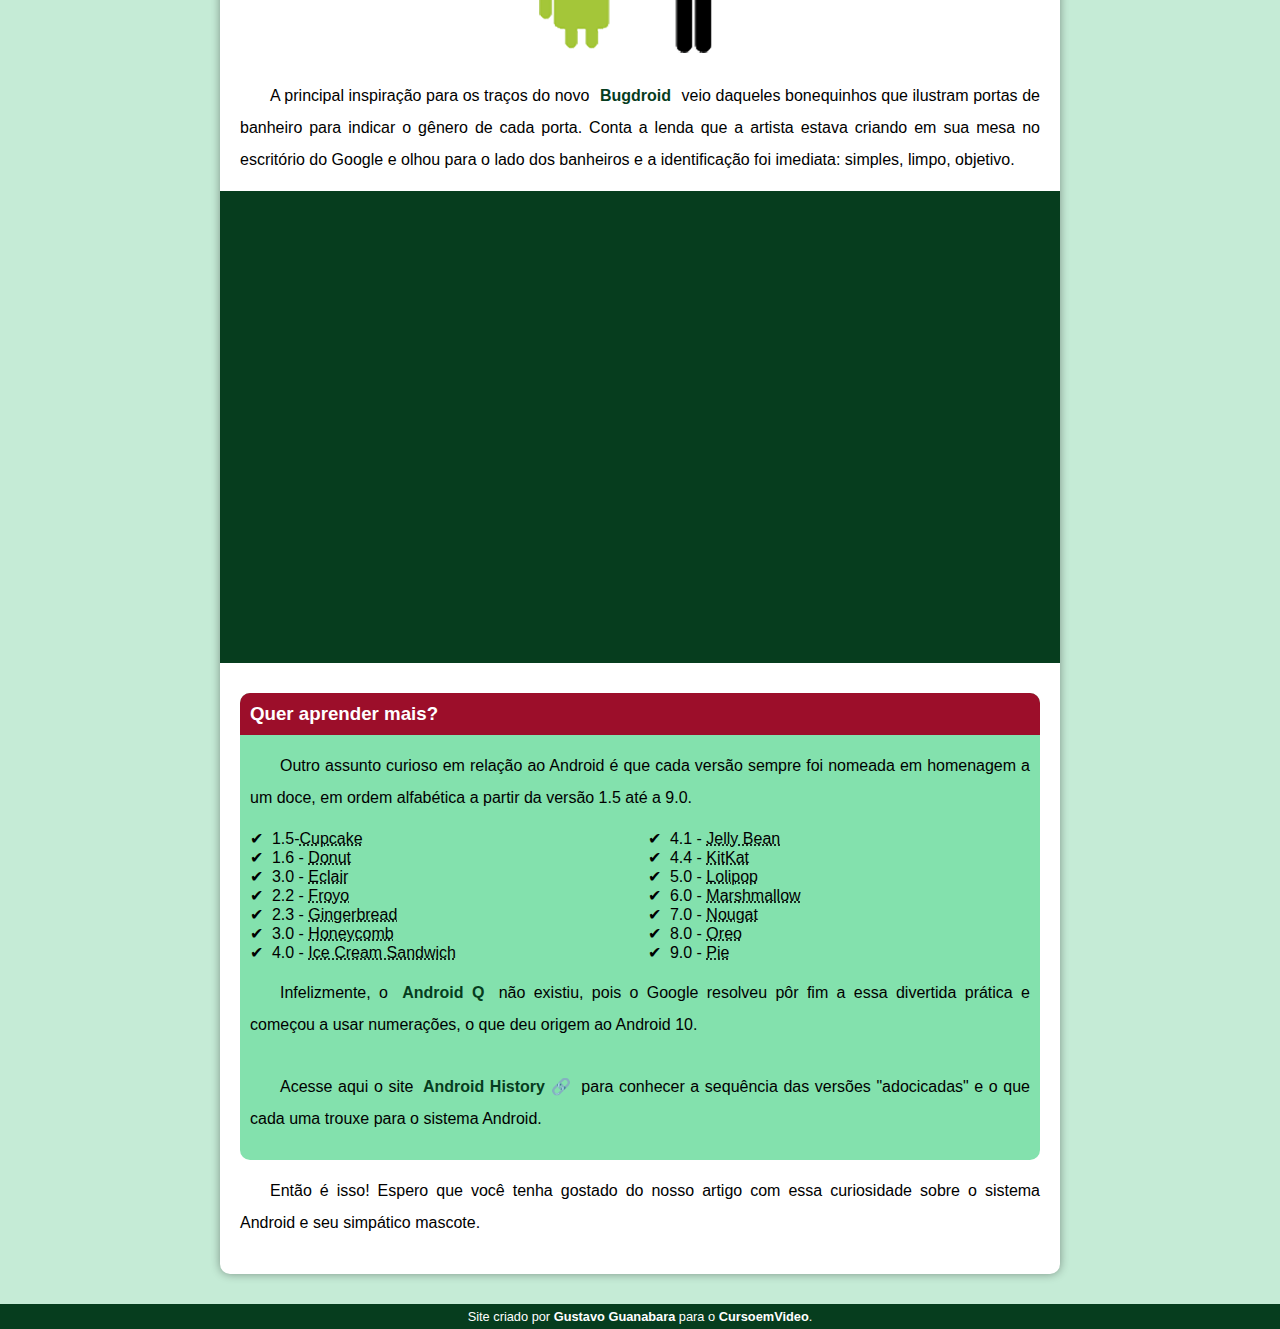
<file: vamo/vamo.html>
<!DOCTYPE html>
<html lang="pt-br">
<head>
    <meta charset="UTF-8">
    <meta http-equiv="X-UA-Compatible" content="IE=edge">
    <meta name="viewport" content="width=device-width, initial-scale=1.0">
    <title>Vamo</title>
    <link rel="shortcut icon" href="imagens/favicon.ico" type="image/x-icon">
    <link rel="stylesheet" href="estilo/style.css">
</head>
<body>
    <header>
        <h1>Curiosidades de tecnologia</h1>
        <p>Tudo aquilo que voce sempre quis saber sobre o mundo tech, em um unico lugar</p>
    </header>
    <nav>
        <a href="#">Home</a>
        <a href="#">Noticias</a>
        <a href="#">Curiosidades</a>
        <a href="#">Fale Conosco</a>
    </nav>
    <main>
        <article>
            <h1>História do Mascote do Android</h1>
            <p>Provavelmente você sabe que o sistema operacional Android, mantido pelo <strong>Google</strong> é um dos mais utilizados para dispositivos móveis em todo o mundo. Mas tavez você não saiba que o seu simpático mascote tem um nome e uma história muito curiosa? Pois acompanhe esse artigo para aprender muita coisa sobre esse robozinho.</p>

            <h2>A primeira versão</h2>
            <p>A primeira tentativa de criar um mascote surgiu em 2007 e veio de um desenvolvedor chamado <br> <a href="#" class="externo">Dan Morrill</a>. Ele conta que abriu o <a href="#" class="externo">Inkscape</a> (software livre para vetorização de imagens) e criou sua própria versão de robô. O objetivo era apenas personificar o sistema apenas para a a sua equipe, não existia nenhuma solicitação da empresa para a criação de um mascote.</p>

            <picture>
                <source media="(max-width: 670px)" srcset="imagens/dan-droids-pq.png">
                <img src="imagens/dan-droids.png" alt="Dandroids">
            </picture>

            <p>Essa primeira versão bizarra até foi batizada em homenagem ao seu criador: seriam os <strong>Dandroids</strong>.</p>

            <h2>Surge um novo mascote</h2>
            <p>A ideia de ter um mascote foi amadurecendo e a missão foi passada para uma profissional da área. A ilustradora Russa <a href="#" class="externo">Irina Blok</a>, também funcionária do Google, ficou com a missão de representar o pequeno robô de uma maneira mais agradável.</p>

            <picture>
                <source media="(max-width: 670px)" srcset="imagens/irina-blok-pq.jpg">
                <img src="imagens/irina-blok.jpg" alt="Irina Blok">
            </picture>

            <p>A ideia principal da Irina era representar tudo graficamente com poucos traços e de forma mais chapada. O desenho também deveria gerar identificação rápida com quem o olha. Surgiu então o Bugdroid, o novo mascote do Android.</p>

            <img src="imagens/bugdroid.png" class="pequena" alt="Bugdroid">

            <p>A principal inspiração para os traços do novo <strong>Bugdroid</strong> veio daqueles bonequinhos que ilustram portas de banheiro para indicar o gênero de cada porta. Conta a lenda que a artista estava criando em sua mesa no escritório do Google e olhou para o lado dos banheiros e a identificação foi imediata: simples, limpo, objetivo.</p>

            <div class="video"><iframe width="560" height="315" src="https://www.youtube.com/embed/l2UDgpLz20M" title="YouTube video player" frameborder="0" allow="accelerometer; autoplay; clipboard-write; encrypted-media; gyroscope; picture-in-picture" allowfullscreen></iframe></div>

            <aside>
                <h3>Quer aprender mais?</h3>
                <p>Outro assunto curioso em relação ao Android é que cada versão sempre foi nomeada em homenagem a um doce, em ordem alfabética a partir da versão 1.5 até a 9.0.</p>

                <ul>
                    <li>1.5-<abbr title="Bolo de Copo">Cupcake</abbr></li>

                    <li>1.6 - <abbr title="Rosquinha">Donut</abbr></li>

                    <li>3.0 - <abbr title="Bomba">Eclair</abbr></li>

                    <li>2.2 - <abbr title="Iorgute Congelado">Froyo</abbr></li>

                    <li>2.3 - <abbr title="Biscoito de Gengibre">Gingerbread</abbr></li>

                    <li>3.0 - <abbr title="Favo de Mel">Honeycomb</abbr></li>

                    <li>4.0 - <abbr title="Saunduiche de Sorvete">Ice Cream Sandwich</abbr></li>

                    <li>4.1 - <abbr title="Jujuba">Jelly Bean</abbr></li>

                    <li>4.4 - <abbr title="KitKat">KitKat</abbr></li>

                    <li>5.0 - <abbr title="Pirulito">Lolipop</abbr></li>

                    <li>6.0 - <abbr title="Marshmallow">Marshmallow</abbr></li>

                    <li>7.0 - <abbr title="Torrone">Nougat</abbr></li>

                    <li>8.0 - <abbr title="Oreo">Oreo</abbr></li>

                    <li>9.0 - <abbr title="Torta">Pie</abbr></li>
                </ul>
                <p>Infelizmente, o <strong>Android Q</strong> não existiu, pois o Google resolveu pôr fim a essa divertida prática e começou a usar numerações, o que deu origem ao Android 10.</p>

                <p>Acesse aqui o site <a href="#" class="externo">Android History</a> para conhecer a sequência das versões "adocicadas" e o que cada uma trouxe para o sistema Android.</p>
            </aside>
            <p>Então é isso! Espero que você tenha gostado do nosso artigo com essa curiosidade sobre o sistema Android e seu simpático mascote.</p>
        </article>
    </main>

    <footer>Site criado por <a href="#">Gustavo Guanabara</a> para o <a href="#">CursoemVideo</a>.</footer>
</body>
</html>
</file>
<file: escoladogato/style.css>
@charset "UTF-8";

* {
    margin: 0px;
    padding: 0px;
    text-decoration: none;
}

@font-face {
    font-family: 'witcher';
    src: url(fontes/Thewitcher-jnOj.ttf) format('truetype');
    font-weight: normal;
}

:root {
    --font-witcher: 'witcher' , cursive;
    --font-padrao: Arial, Verdana, Helvetica, sans-serif;
    --cor1: #0D0C14;
    --cor2: #283049;
    --cor3: #a5bbdf;

    --cor4: #a71230;
}

body {
    font-family: var(--font-padrao);
    background-color: var(--cor3);
}

header {
    background-image: linear-gradient(to bottom,var(--cor2), var(--cor1));
    height: 150px;
    text-align: center;
    padding-top: 40px;
}

header > h1 {
    color: white;
    font-family: var(--font-witcher);
    font-size: 2.5em;
    padding-bottom: 20px;
}

header > p {
    color: white;
    max-width: 600px;
    margin: auto;
    text-align: center;
    font-size: 1.1em;
    padding-right: 10px;
    padding-left: 10px;
    margin-bottom: 20px;
    margin-top: 20px;
}

nav {
    background-color: var(--cor1);
    padding: 10px;
    box-shadow: 0px 6px 6px rgba(0, 0, 0, 0.404);
}

nav > a {
    padding: 10px;
    color: var(--cor3);
    font-weight: bold;
    border-radius: 5px;
}

nav > a:hover {
    color: var(--cor1);
    background-color: var(--cor3);
    transition-duration: 0.5s;
}

main {
    background-color: white;
    min-width: 300px;
    max-width: 800px;
    margin: auto;
    margin-bottom: 30px;
    padding: 20px;
    box-shadow: 0px 4px 4px rgba(0, 0, 0, 0.425);
    border-bottom-left-radius: 10px;
    border-bottom-right-radius: 10px ;
}

main > h1 {
    font-size: 1.8em;
    font-weight: bold;
    color: var(--cor2);
}

.titulo-nivel2 {
    color: var(--cor2);
    background-image: linear-gradient(to left, var(--cor3), transparent);
    padding: 5px;
    text-indent: 8px;

}

main > p {
    margin: 10px 0px;
    line-height: 2em;
    text-indent: 20px;
    font-size: 1em;
    text-align: justify;
}

main strong {
    color: var(--cor1);
}

main > p > a {
    padding: 1px 6px;
    color: var(--cor3);
    font-weight: bold;
    background-color: var(--cor2);
    border-radius: 4px;
}

main > p > a:hover {
    background-color: var(--cor4);
    color: white;
}

.citacao {
    margin-bottom: 10px;
    text-align: center;
    margin-top: 20px;
}

main > img {
    width: 100%;
    border-radius: 10px;
    margin-bottom: 10px;
}

 main img.imagenspequenas {
    max-width: 300px;
    margin: auto;
    display: block;
    margin-top: 0px;
    margin-bottom: 20px;
    border-radius: 10px;
    box-shadow: 3px 3px 4px rgba(0, 0, 0, 0.432);
}

div.video {
    background-color: var(--cor2);
    margin: 30px -20px 30px -20px;
    padding-bottom: 56%;
    position: relative;
}

div.video > iframe {
    position: absolute;
    top: 5%;
    left: 5%;
    width: 90%;
    height: 90%;
}

aside {
    background-color: var(--cor2);
    padding: 10px;
    border-radius: 10px;
    box-shadow: 3px 3px 4px rgba(0, 0, 0, 0.432);
}

aside > h3 {
    color: var(--cor1);
    background-color: var(--cor3);
    margin: -10px -10px 0px -10px;
    border-top-left-radius: 10px;
    border-top-right-radius: 10px;
    padding: 10px;
}

aside > ul {
    list-style-position: inside;
    padding: 10px;
    color: var(--cor3);
    columns: 2;
}

aside > ul > li > a {
    color: var(--cor3);
    border-radius: 5px;
    padding: 0px 4px;
}

footer {
    background-color: var(--cor2);
}

footer > p {
    text-align: center;
    font-weight: bold;
    font-size: 0.8em;
    color: white;
    padding: 5px;
}
</file>
<file: med/style.css>
@charset "UTF-8";

@import url('https://fonts.googleapis.com/css2?family=Montserrat:ital,wght@0,100;0,200;0,300;0,400;0,500;0,600;0,700;0,800;0,900;1,100;1,200;1,300;1,400;1,500;1,600;1,700;1,800;1,900&family=Share+Tech+Mono&display=swap');


@import url('https://fonts.googleapis.com/css2?family=Passion+One:wght@400;700;900&display=swap');

@import url('https://fonts.googleapis.com/css2?family=Sriracha&display=swap');

* {
    padding: 0px;
    margin: 0px;
}

:root {
        --cor01: #DC143C;
        --cor02: #610c1d;
        --cor03: #f30a39;

        --font1: 'Passion One', cursive;
        --font2: 'Sriracha', cursive;
        --fontepadrao: Arial, Helvetica, sans-serif;
        --fontespecial: 'Montserrat', sans-serif;
}

body {
   
    font-family: var(--fontepadrao);
}


header {
    height: 250px;
    background-image: linear-gradient(to bottom, var(--cor01), var(--cor02));

    position: relative;

    box-shadow: 1px 2px 2px rgba(0, 0, 0, 0.571);
}

header h1 {
    margin: auto;
    padding: 20px;
    width:250px;
    color: white;
    font-family: var(--fontespecial);
    font-variant: small-caps;
    font-weight: 400;
    font-size: 3.3em;

    text-shadow: 1px 1px 1px rgba(0, 0, 0, 0.193);

    
}

.quadrado {
    padding: 10px;
    width: 200px;
    height: 150px;

    line-height: 1.6em;
    border-radius: 0px 10px;
    box-shadow:  2px 2px 2px rgba(0, 0, 0, 0.519);
}

.quadrado h2 {
    padding-top: 10px;
    padding-left: 20px;
    color: white;
    font-family: var(--fontespecial);
    font-variant: small-caps;
}

.quadrado > section > a, p {
   padding: 20px;
   color: white;
}

main {

}

/* musica //////////////////////////////////////////////////////// */

#musica {
    background-image: radial-gradient(circle, var(--cor01), var(--cor02));

    position: absolute;

    top: 50%;
    left: 16%;
}

/* fim //////////////////////////////////////////////////////// */




section.lyrics {
    margin-top: 70px;
    margin-left: 16vw;


}

section.lyrics p {
    margin-bottom: 10px;
    color: black;

    font-size: 1.2em;
    font-weight: normal;
    font-family: var(--fontepadrao);

    line-height: 1.9em;
}

section.video {
   padding: 20px;
    background-image: linear-gradient(to right, var(--cor01), var(--cor02));

}

aside {
    width: 350px;
    height: 200px;
    margin:auto;
    background-image: linear-gradient(to left, var(--cor01), var(--cor02));
    border: 1px solid black;
    
    border-radius: 0px 10px;
}

div.video {
    padding-bottom: 56%;
    position: relative;
}

div.video > iframe {
    position: absolute;
    top: 50%;
    left: 50%;
    width: 80%;
    height: 80%;

    transform: translate(-50%, -50%);

    border-radius: 0px 10px;
}

div.separa {

    height: 25px;
    background-color: black;
}

section.lista {
    background-image: linear-gradient(to right, var(--cor01), var(--cor02));
}

section.lista > div {
    max-width: 550px;
    margin: auto;

}

section.lista > div > nav > h2 {
   
    padding: 10px;
    color: white;
 
    text-align: center;
    text-shadow: 2px 2px 1px rgba(0, 0, 0, 0.508);
    font-size: 1.6em;
    font-family: var(--fontespecial);
    font-variant: small-caps;
}

section.lista ol {
    padding: 30px;
    color: white;
    line-height: 2em;
    list-style-position: inside;
    columns: 2;


}

section.lista > div > nav > ol > li > a {
    padding: 5px;
    color: white;
}

section.lista > div > nav > ol > li > a:hover {
    background-image: linear-gradient(to right, var(--cor01), var(--cor02));
    text-decoration: none;

}

footer {
    background-color: var(--cor02);
}
</file>
<file: semnome/style.css>
@charset "UTF-8";

@import url('https://fonts.googleapis.com/css2?family=Passion+One:wght@400;700;900&display=swap');

@import url('https://fonts.googleapis.com/css2?family=Sriracha&display=swap');

@import url('https://fonts.googleapis.com/css2?family=Share+Tech+Mono&display=swap');

* {
    padding: 0px;
    margin: 0px;
}

:root {
    --cor1: #91111E;
    --cor2: #dc134c;
    --cor3: #F2B138;

    --font0: Verdana, Geneva, Tahoma, sans-serif;
    --font1: 'Passion One', cursive;
    --font2: 'Sriracha', cursive;
    --font3wd: 'Share Tech Mono', monospace;
}

body {
    min-height: 100vh;
    background-color: rgba(0, 0, 0, 0.678);
    font-family: var(--font0);
}

header {    
    padding-bottom: 20px;
    background-image: radial-gradient(circle, var(--cor2), var(--cor1));
    color: white;
    text-align: center;
}

header > h1 {
    background-color: black;
    padding-top: 50px;
    font-size: 10vw;
    font-variant: small-caps;
    font-family: var(--font1);
}

header > h1 > strong {
    color: var(--cor2);
    font-weight: normal;
}

header > p {
    background-color: black;
    padding-bottom: 40px;
}

section {
    height: 1000px;

    background-color: white;
    line-height: 2em;
    font-family: var(--font0);

    border: 2px solid var(--cor2) ;
}

section h2 {
    padding: 15px 10px;
    width: 300px;
    background-color: rgba(0, 0, 0, 0.513);
    color: white;
    text-align: center;
    font-family: var(--font2);
    font-size: 2em;
    font-variant: small-caps;

   border-radius: 0px 10px;
}

section p {
    padding: 10px 10px;
    max-width: 300px;
    background-color: white;
    text-align: justify;   
}

/* Sessoes especificas ///////////////////////////////////////////////////////////////////////////////////////////// */

section#grp {                           /* <-- Ghost Recon Phantoms */
    background: rgba(0, 0, 0, 0.356) url(imagens/ghostreconphantomswallpaper.jpg) center top fixed;
    background-size: cover;

    position: relative;
}

article#grp {
    position: absolute;
    top: 80%;
    left: 50%;

    transform: translate(-50%);
}

#grp > H2 > strong {
    color: var(--cor2);
}

section#db {                                /* <-- Dirty Bomb */
    position: relative;
    background: rgba(0, 0, 0, 0.604) url(imagens/dbwallpaper.jpg) left top fixed;
    background-size: cover;
}

article#db {
    position: absolute;
    top: 80%;
    left: 50%;

    transform:translate(-50%)
}

#db > h2 > strong {
    color: var(--cor3);
}

section#watchdogs {                          /* <-- Watch Dogs */
    position: relative;

    background-color: rgba(0, 0, 0, 0.45);
    background-image: url(imagens/watchdogswallpaper.jpg);
    background-position: center top;
    background-size: cover;
    background-attachment: fixed;
}

article#watchdogs {
    position: absolute;

    top: 80%;
    left: 50%;

    transform: translate(-50%);
}

#watchdogs > h2 {
    font-family: var(--font3wd);

}

section#ascbd {                                 /* <-- Assasins Creed Brotherhood */
    position: relative;

    background-color: rgba(0, 0, 0, 0.593);
    background-image: url(imagens/ascbrotherhood.jpg);
    background-position: center top;
    background-size: cover;
    background-attachment: fixed;
}

article#ascbd {
    position: absolute;

    top: 80%;
    left: 50%;

    transform: translate(-50%);
}

#ascbd > h2 > strong {
    color: var(--cor2);
}

section#mgsv {                                      /* <-- Metal Gear Solid  V */
    position: relative;

    background-color: rgba(0, 0, 0, 0.645);
    background-image: url(imagens/mgs5wallpaper.jpg);
    background-position: center center;
    background-size: cover;
    background-attachment: fixed;
}

article#mgsv {
    position: absolute;

    top: 80%;
    left: 50%;

    transform: translate(-50%);
}

#mgsv > h2 > strong {
    color: var(--cor2);
}

section#crysis3 {                                           /* <-- CRYSIS 3 */
    position: relative;

    background-color: rgba(0, 0, 0, 0.497);
    background-image: url(imagens/crysis3wallpaper.jpg);
    background-position: left center;
    background-size: cover;
    background-attachment: fixed;
}

article#crysis3 {
    position: absolute;

    top: 80%;
    left: 50%;

    transform: translate(-50%);
}

#crysis3 > h2 {
    color: var(--cor2);
}

section#nfs2012 {                                   /* <-- Need For Speed Most Wanted 2012 */
    position: relative;

    background: rgba(0, 0, 0, 0.64) url(imagens/nfs2012.jpg) right center fixed;
    background-size: cover;
}

article#nfs2012 {
    position: absolute;

    top: 80%;
    left: 50%;

    transform: translate(-50%);
}

#nfs2012 > h2 > strong {
    color: var(--cor2);
}

/* mais desenhados */

section#bd2 {                                                      /* <-- Borderlands 2 */
    background-color: rgba(0, 0, 0, 0.522);
    background-image: url(imagens/bordelands2wallpaper.jpg);
    background-position: right center;
    background-size: cover;
    background-attachment: fixed;
}

section#tf2 {                                                       /* <-- Team Fortress 2 */
    position: relative;

    background-color: rgba(0, 0, 0, 0.557);
    background-image: url(imagens/TF2-HD-Wallpaper-Free-download.jpg);
    background-position:right center;
    background-size: cover;
    background-attachment: fixed;
}

article#tf2 {
    position: absolute;

    top: 80%;
    left: 50%;

    transform: translate(-50%);
}

#tf2 > h2 {
    text-shadow: 2px 2px 6px brown;
}

/* Sessoes especificas fim ///////////////////////////////////////////////////////////////////////////////////////// */

aside {
    margin: auto;
    max-width: 1000px;
    background-color: rgba(0, 0, 0, 0.747);
    
}

h3 {
    padding: 30px 0px;
    background-color: rgba(0, 0, 0, 0.59);
    color: white;
    font-family: var(--font0);
    font-variant: small-caps;
    text-align: center;
}

h3 > strong {
    color: var(--cor2);
}

div.video {
    background-image: radial-gradient(circle, var(--cor2), var(--cor1));
    padding-bottom: 56%;
    position: relative;
}

div.video > iframe {
    position: absolute;
    top: 5%;
    left: 5%;
    width: 90%;
    height: 90%;
}

footer {
    height: 70px;
    background-color: rgba(0, 0, 0, 0.609);
    color: white;
    text-align: center;
}

footer p {
    padding-top: 20px;
    font-size: 1.5em;
}
</file>
<file: vamo/estilo/style.css>
@charset "UTF-8";

@import url('https://fonts.googleapis.com/css2?family=Bebas+Neue&family=Roboto&display=swap');

@font-face {
    font-family: 'Android';
    src: url('../fontes/idroid.otf') format('opentype');
    font-weight: normal;
}

:root {
    --cor0:#c5ebd6; 
    --cor1:#83e1ad;
    --cor2:#3ddc84;
    --cor3:#2fa866;
    --cor4:#1a5c37;
    --cor5:#063d1e;
    --cor6:#dc143c;
    --cor7:#9C0E2A;

    --font-padrao: Arial, Verdana, Helvetica, sans-serif;
    --font-destaque: 'Bebas Neue', cursive;
    --font-android: 'Android' , cursive;

}

* {
    margin: 0px;
    padding: 0px;
}

body {
    background-color: var(--cor0);
    font-family: var(--font-padrao);
}

a.externo::after {
    content: '\000A0\1F517';
}

header {
    background-image: linear-gradient(to bottom, var(--cor3), var(--cor5));
    background-color: var(--cor4);
    text-align: center;
    padding-top: 40px;
    height: 150px;
}

header > h1 {
    color:white;
    font-family: var(--font-destaque);
    font-size: 3em;
    padding-bottom: 20px;
    text-shadow: 2px 2px 0px rgba(0, 0, 0, 0.404);
    font-weight: normal;
}

header > p {
    font-family: var(--font-padrao);
    color: white;
    font-size: 1.2em;
    max-width: 600px;
    margin: auto;
    padding-right: 10px;
    padding-left: 10px;
    text-shadow: 2px 2px 0px rgba(0, 0, 0, 0.404);
    padding-bottom: 30px;
}

nav {
    background-color: var(--cor5);
    padding: 10px;
    box-shadow: 0px 6px 6px rgba(0, 0, 0, 0.392);
}

nav > a {
    padding: 10px;
    color: var(--cor1);
    text-decoration: none;
    font-weight: bold;
    border-radius: 5px;
}

nav > a:hover {
    background-color: var(--cor3);
    color: var(--cor5);
    transition-duration: 0.5s;
}

main {
    background-color: white;
    min-width: 300px;
    max-width: 800px;
    margin: auto;
    margin-bottom: 30px;
    padding: 20px;
    border-bottom-right-radius: 10px;
    border-bottom-left-radius: 10px;
    box-shadow: 0px 0px 10px rgba(0, 0, 0, 0.378);
}

main  h1 {
    color: var(--cor5);
    font-family: var(--font-android);
    font-weight:normal;
    font-size: 1.8em;
}

main h2 {
    font-family: var(--font-android);
    color: var(--cor4);
    font-size: 1.3em;
    background-image: linear-gradient(to right, var(--cor1), transparent);
    text-indent: 8px;
     font-weight:normal;   
}

main p {
    padding: 15px 0px;
    text-align: justify;
    font-size: 1em;
    line-height: 2em;
    text-indent: 30px;
}

main strong {
    color: var(--cor5);
    font-weight: bolder;
    padding: 2px 6px;
}

main a {
    text-decoration: none;
    color: var(--cor5);
    background-color: var(--cor1);
    font-weight: bold;
    padding: 2px 4px;
}

main a:hover {
    text-decoration: underline;
    color: white;
    background-color: var(--cor6);
}

main img {
    width: 100%;
}

main img.pequena {
    max-width: 300px;
    margin: auto;
    display: block;
}

div.video {
    background-color: var(--cor5);
    position:relative;
    margin: 0px -20px 30px -20px;
    padding-bottom: 59%;
}

div.video > iframe {
    position: absolute;
    top: 5%;
    left: 5%;
    width: 90%;
    height: 90%;
}

aside {
    background-color: var(--cor1);
    border-radius: 10px;
    padding: 10px;
}

aside > h3 {
    background-color: var(--cor7);
    color: white;
    margin: -10px -10px 0px -10px;
    padding: 10px;
    border-radius: 10px 10px 0px 0px;
}

aside > ul {
    list-style-type: '\2714\00A0\000A0';
    list-style-position: inside;
    columns: 2;
}

footer {
    background-color: var(--cor5);
    color: white;
    text-align: center;
    font-size: 0.8em;
    padding: 5px; 
}

footer a {
    text-decoration: none;
    font-weight: bolder;
    color: white;
}

footer a:hover {
    text-decoration: underline;
    color: var(--cor6);
}
</file>
